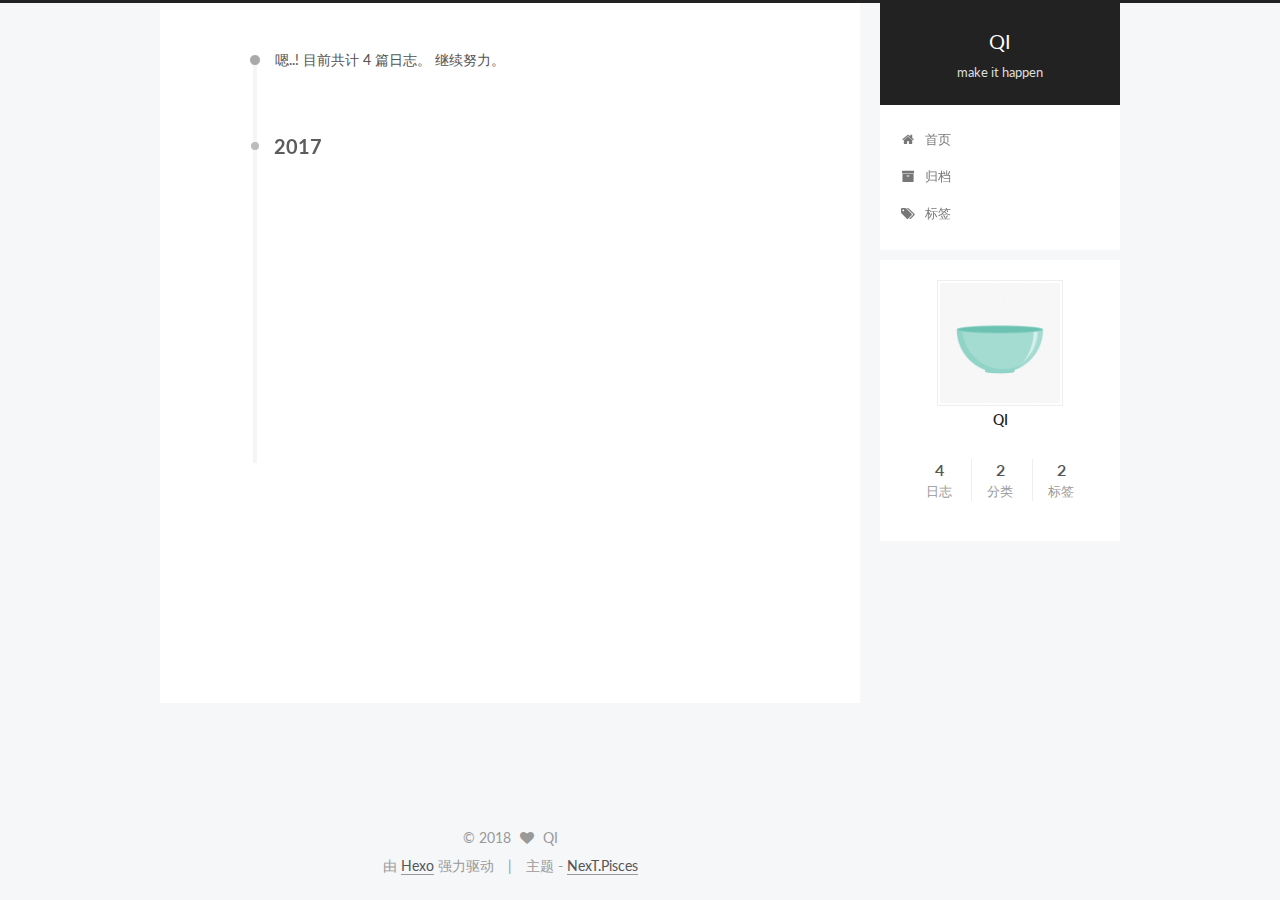
<file: archives/index.html>
<!doctype html>



  


<html class="theme-next pisces use-motion" lang="zh-Hans">
<head>
  <meta charset="UTF-8"/>
<meta http-equiv="X-UA-Compatible" content="IE=edge" />
<meta name="viewport" content="width=device-width, initial-scale=1, maximum-scale=1"/>



<meta http-equiv="Cache-Control" content="no-transform" />
<meta http-equiv="Cache-Control" content="no-siteapp" />












  
  
  <link href="/lib/fancybox/source/jquery.fancybox.css?v=2.1.5" rel="stylesheet" type="text/css" />




  
  
  
  

  
    
    
  

  

  

  

  

  
    
    
    <link href="//fonts.googleapis.com/css?family=Lato:300,300italic,400,400italic,700,700italic&subset=latin,latin-ext" rel="stylesheet" type="text/css">
  






<link href="/lib/font-awesome/css/font-awesome.min.css?v=4.6.2" rel="stylesheet" type="text/css" />

<link href="/css/main.css?v=5.1.0" rel="stylesheet" type="text/css" />


  <meta name="keywords" content="Hexo, NexT" />








  <link rel="shortcut icon" type="image/x-icon" href="/favicon.ico?v=5.1.0" />






<meta property="og:type" content="website">
<meta property="og:title" content="QI">
<meta property="og:url" content="http://vjqi.github.io/archives/index.html">
<meta property="og:site_name" content="QI">
<meta property="og:locale" content="zh-Hans">
<meta name="twitter:card" content="summary">
<meta name="twitter:title" content="QI">



<script type="text/javascript" id="hexo.configurations">
  var NexT = window.NexT || {};
  var CONFIG = {
    root: '/',
    scheme: 'Pisces',
    sidebar: {"position":"right","display":"post"},
    fancybox: true,
    motion: true,
    duoshuo: {
      userId: '0',
      author: '博主'
    },
    algolia: {
      applicationID: '',
      apiKey: '',
      indexName: '',
      hits: {"per_page":10},
      labels: {"input_placeholder":"Search for Posts","hits_empty":"We didn't find any results for the search: ${query}","hits_stats":"${hits} results found in ${time} ms"}
    }
  };
</script>



  <link rel="canonical" href="http://vjqi.github.io/archives/"/>





  <title> 归档 | QI </title>
</head>

<body itemscope itemtype="http://schema.org/WebPage" lang="zh-Hans">

  










  
  
    
  

  <div class="container one-collumn sidebar-position-right  page-archive  ">
    <div class="headband"></div>

    <header id="header" class="header" itemscope itemtype="http://schema.org/WPHeader">
      <div class="header-inner"><div class="site-meta ">
  

  <div class="custom-logo-site-title">
    <a href="/"  class="brand" rel="start">
      <span class="logo-line-before"><i></i></span>
      <span class="site-title">QI</span>
      <span class="logo-line-after"><i></i></span>
    </a>
  </div>
  <p class="site-subtitle">make it happen</p>
</div>

<div class="site-nav-toggle">
  <button>
    <span class="btn-bar"></span>
    <span class="btn-bar"></span>
    <span class="btn-bar"></span>
  </button>
</div>

<nav class="site-nav">
  

  
    <ul id="menu" class="menu">
      
        
        <li class="menu-item menu-item-home">
          <a href="/" rel="section">
            
              <i class="menu-item-icon fa fa-fw fa-home"></i> <br />
            
            首页
          </a>
        </li>
      
        
        <li class="menu-item menu-item-archives">
          <a href="/archives" rel="section">
            
              <i class="menu-item-icon fa fa-fw fa-archive"></i> <br />
            
            归档
          </a>
        </li>
      
        
        <li class="menu-item menu-item-tags">
          <a href="/tags" rel="section">
            
              <i class="menu-item-icon fa fa-fw fa-tags"></i> <br />
            
            标签
          </a>
        </li>
      

      
    </ul>
  

  
</nav>



 </div>
    </header>

    <main id="main" class="main">
      <div class="main-inner">
        <div class="content-wrap">
          <div id="content" class="content">
            

  <section id="posts" class="posts-collapse">
    <span class="archive-move-on"></span>

    <span class="archive-page-counter">
      
      
      
        
      
      嗯..! 目前共计 4 篇日志。 继续努力。
    </span>

    

      
      
      

      
        
        <div class="collection-title">
          <h2 class="archive-year motion-element" id="archive-year-2017">2017</h2>
        </div>
      
      

      

  <article class="post post-type-normal" itemscope itemtype="http://schema.org/Article">
    <header class="post-header">

      <h1 class="post-title">
        
            <a class="post-title-link" href="/2017/03/15/RA/RA-02/" itemprop="url">
              
                <span itemprop="name">Read material 02</span>
              
            </a>
        
      </h1>

      <div class="post-meta">
        <time class="post-time" itemprop="dateCreated"
              datetime="2017-03-15T19:26:17+08:00"
              content="2017-03-15" >
          03-15
        </time>
      </div>

    </header>
  </article>



    

      
      
      

      
      

      

  <article class="post post-type-normal" itemscope itemtype="http://schema.org/Article">
    <header class="post-header">

      <h1 class="post-title">
        
            <a class="post-title-link" href="/2017/03/06/RA/RA-01/" itemprop="url">
              
                <span itemprop="name">Read material 01</span>
              
            </a>
        
      </h1>

      <div class="post-meta">
        <time class="post-time" itemprop="dateCreated"
              datetime="2017-03-06T13:44:45+08:00"
              content="2017-03-06" >
          03-06
        </time>
      </div>

    </header>
  </article>



    

      
      
      

      
      

      

  <article class="post post-type-normal" itemscope itemtype="http://schema.org/Article">
    <header class="post-header">

      <h1 class="post-title">
        
            <a class="post-title-link" href="/2017/03/06/learning-skills/" itemprop="url">
              
                <span itemprop="name">为什么上进好学的你却始终碌碌无为？</span>
              
            </a>
        
      </h1>

      <div class="post-meta">
        <time class="post-time" itemprop="dateCreated"
              datetime="2017-03-06T08:02:00+08:00"
              content="2017-03-06" >
          03-06
        </time>
      </div>

    </header>
  </article>



    

      
      
      

      
      

      

  <article class="post post-type-normal" itemscope itemtype="http://schema.org/Article">
    <header class="post-header">

      <h1 class="post-title">
        
            <a class="post-title-link" href="/2017/03/06/RA/RA-00/" itemprop="url">
              
                <span itemprop="name">Read material 00</span>
              
            </a>
        
      </h1>

      <div class="post-meta">
        <time class="post-time" itemprop="dateCreated"
              datetime="2017-03-06T08:01:04+08:00"
              content="2017-03-06" >
          03-06
        </time>
      </div>

    </header>
  </article>



    

  </section>

  



          </div>
          


          

        </div>
        
          
  
  <div class="sidebar-toggle">
    <div class="sidebar-toggle-line-wrap">
      <span class="sidebar-toggle-line sidebar-toggle-line-first"></span>
      <span class="sidebar-toggle-line sidebar-toggle-line-middle"></span>
      <span class="sidebar-toggle-line sidebar-toggle-line-last"></span>
    </div>
  </div>

  <aside id="sidebar" class="sidebar">
    <div class="sidebar-inner">

      

      

      <section class="site-overview sidebar-panel sidebar-panel-active">
        <div class="site-author motion-element" itemprop="author" itemscope itemtype="http://schema.org/Person">
          <img class="site-author-image" itemprop="image"
               src="/uploads/avatar.png"
               alt="QI" />
          <p class="site-author-name" itemprop="name">QI</p>
          <p class="site-description motion-element" itemprop="description"></p>
        </div>
        <nav class="site-state motion-element">
          <div class="site-state-item site-state-posts">
            <a href="/archives">
              <span class="site-state-item-count">4</span>
              <span class="site-state-item-name">日志</span>
            </a>
          </div>

          
            <div class="site-state-item site-state-categories">
              
                <span class="site-state-item-count">2</span>
                <span class="site-state-item-name">分类</span>
              
            </div>
          

          
            <div class="site-state-item site-state-tags">
              <a href="/tags">
                <span class="site-state-item-count">2</span>
                <span class="site-state-item-name">标签</span>
              </a>
            </div>
          

        </nav>

        

        <div class="links-of-author motion-element">
          
        </div>

        
        

        
        

        


      </section>

      

    </div>
  </aside>


        
      </div>
    </main>

    <footer id="footer" class="footer">
      <div class="footer-inner">
        <div class="copyright" >
  
  &copy; 
  <span itemprop="copyrightYear">2018</span>
  <span class="with-love">
    <i class="fa fa-heart"></i>
  </span>
  <span class="author" itemprop="copyrightHolder">QI</span>
</div>


<div class="powered-by">
  由 <a class="theme-link" href="https://hexo.io">Hexo</a> 强力驱动
</div>

<div class="theme-info">
  主题 -
  <a class="theme-link" href="https://github.com/iissnan/hexo-theme-next">
    NexT.Pisces
  </a>
</div>


        

        
      </div>
    </footer>

    <div class="back-to-top">
      <i class="fa fa-arrow-up"></i>
    </div>
  </div>

  

<script type="text/javascript">
  if (Object.prototype.toString.call(window.Promise) !== '[object Function]') {
    window.Promise = null;
  }
</script>









  



  
  <script type="text/javascript" src="/lib/jquery/index.js?v=2.1.3"></script>

  
  <script type="text/javascript" src="/lib/fastclick/lib/fastclick.min.js?v=1.0.6"></script>

  
  <script type="text/javascript" src="/lib/jquery_lazyload/jquery.lazyload.js?v=1.9.7"></script>

  
  <script type="text/javascript" src="/lib/velocity/velocity.min.js?v=1.2.1"></script>

  
  <script type="text/javascript" src="/lib/velocity/velocity.ui.min.js?v=1.2.1"></script>

  
  <script type="text/javascript" src="/lib/fancybox/source/jquery.fancybox.pack.js?v=2.1.5"></script>


  


  <script type="text/javascript" src="/js/src/utils.js?v=5.1.0"></script>

  <script type="text/javascript" src="/js/src/motion.js?v=5.1.0"></script>



  
  


  <script type="text/javascript" src="/js/src/affix.js?v=5.1.0"></script>

  <script type="text/javascript" src="/js/src/schemes/pisces.js?v=5.1.0"></script>



  
  
    <script type="text/javascript" id="motion.page.archive">
      $('.archive-year').velocity('transition.slideLeftIn');
    </script>
  


  


  <script type="text/javascript" src="/js/src/bootstrap.js?v=5.1.0"></script>



  



  




	




  
  

  

  

  

  


</body>
</html>
</file>
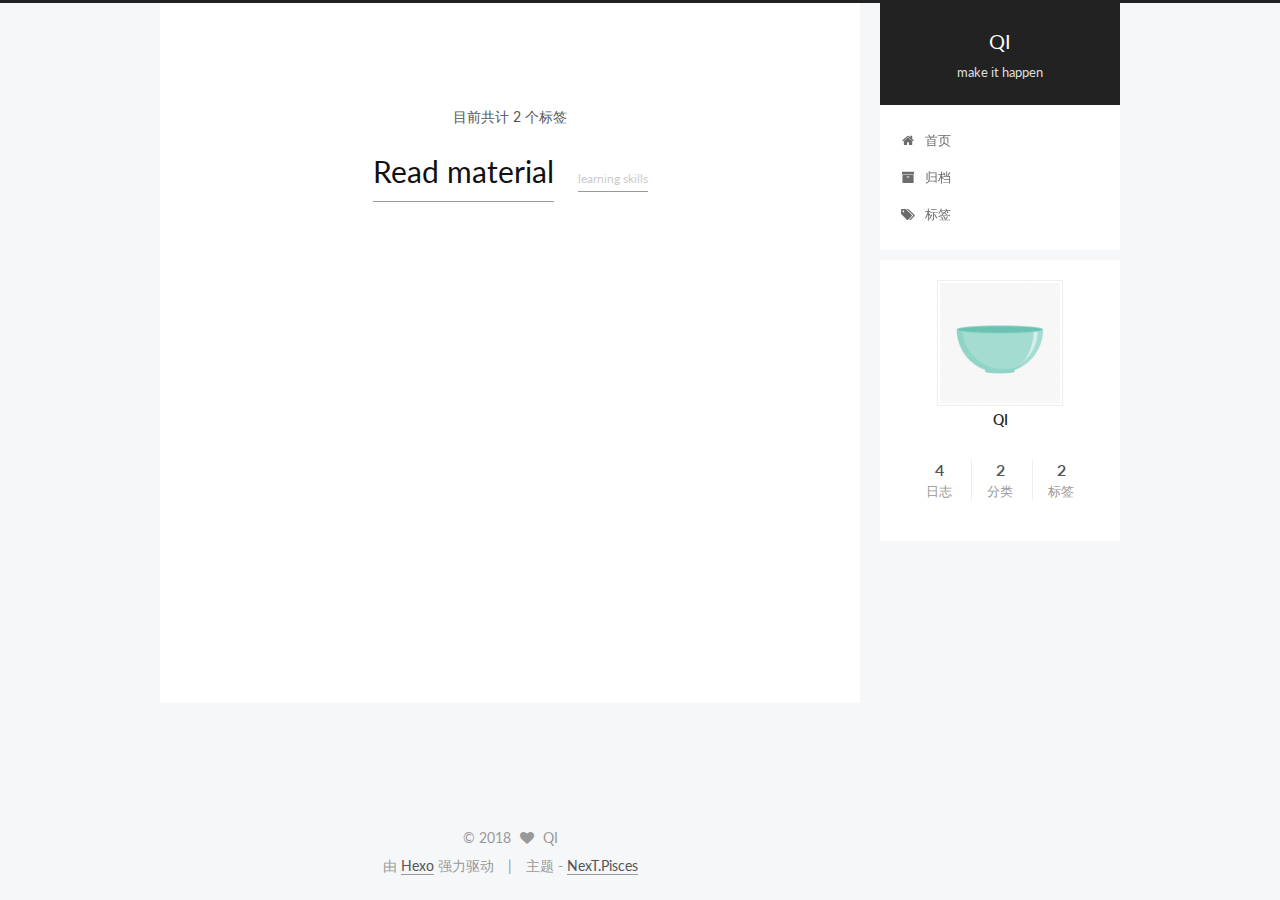
<file: tags/index.html>
<!doctype html>



  


<html class="theme-next pisces use-motion" lang="zh-Hans">
<head>
  <meta charset="UTF-8"/>
<meta http-equiv="X-UA-Compatible" content="IE=edge" />
<meta name="viewport" content="width=device-width, initial-scale=1, maximum-scale=1"/>



<meta http-equiv="Cache-Control" content="no-transform" />
<meta http-equiv="Cache-Control" content="no-siteapp" />












  
  
  <link href="/lib/fancybox/source/jquery.fancybox.css?v=2.1.5" rel="stylesheet" type="text/css" />




  
  
  
  

  
    
    
  

  

  

  

  

  
    
    
    <link href="//fonts.googleapis.com/css?family=Lato:300,300italic,400,400italic,700,700italic&subset=latin,latin-ext" rel="stylesheet" type="text/css">
  






<link href="/lib/font-awesome/css/font-awesome.min.css?v=4.6.2" rel="stylesheet" type="text/css" />

<link href="/css/main.css?v=5.1.0" rel="stylesheet" type="text/css" />


  <meta name="keywords" content="Hexo, NexT" />








  <link rel="shortcut icon" type="image/x-icon" href="/favicon.ico?v=5.1.0" />






<meta property="og:type" content="website">
<meta property="og:title" content="QI">
<meta property="og:url" content="http://vjqi.github.io/tags/index.html">
<meta property="og:site_name" content="QI">
<meta property="og:locale" content="zh-Hans">
<meta property="og:updated_time" content="2017-03-05T16:12:36.000Z">
<meta name="twitter:card" content="summary">
<meta name="twitter:title" content="QI">



<script type="text/javascript" id="hexo.configurations">
  var NexT = window.NexT || {};
  var CONFIG = {
    root: '/',
    scheme: 'Pisces',
    sidebar: {"position":"right","display":"post"},
    fancybox: true,
    motion: true,
    duoshuo: {
      userId: '0',
      author: '博主'
    },
    algolia: {
      applicationID: '',
      apiKey: '',
      indexName: '',
      hits: {"per_page":10},
      labels: {"input_placeholder":"Search for Posts","hits_empty":"We didn't find any results for the search: ${query}","hits_stats":"${hits} results found in ${time} ms"}
    }
  };
</script>



  <link rel="canonical" href="http://vjqi.github.io/tags/"/>





  <title>
  

  
    标签 | QI
  
</title>
</head>

<body itemscope itemtype="http://schema.org/WebPage" lang="zh-Hans">

  










  
  
    
  

  <div class="container one-collumn sidebar-position-right  ">
    <div class="headband"></div>

    <header id="header" class="header" itemscope itemtype="http://schema.org/WPHeader">
      <div class="header-inner"><div class="site-meta ">
  

  <div class="custom-logo-site-title">
    <a href="/"  class="brand" rel="start">
      <span class="logo-line-before"><i></i></span>
      <span class="site-title">QI</span>
      <span class="logo-line-after"><i></i></span>
    </a>
  </div>
  <p class="site-subtitle">make it happen</p>
</div>

<div class="site-nav-toggle">
  <button>
    <span class="btn-bar"></span>
    <span class="btn-bar"></span>
    <span class="btn-bar"></span>
  </button>
</div>

<nav class="site-nav">
  

  
    <ul id="menu" class="menu">
      
        
        <li class="menu-item menu-item-home">
          <a href="/" rel="section">
            
              <i class="menu-item-icon fa fa-fw fa-home"></i> <br />
            
            首页
          </a>
        </li>
      
        
        <li class="menu-item menu-item-archives">
          <a href="/archives" rel="section">
            
              <i class="menu-item-icon fa fa-fw fa-archive"></i> <br />
            
            归档
          </a>
        </li>
      
        
        <li class="menu-item menu-item-tags">
          <a href="/tags" rel="section">
            
              <i class="menu-item-icon fa fa-fw fa-tags"></i> <br />
            
            标签
          </a>
        </li>
      

      
    </ul>
  

  
</nav>



 </div>
    </header>

    <main id="main" class="main">
      <div class="main-inner">
        <div class="content-wrap">
          <div id="content" class="content">
            

  <div id="posts" class="posts-expand">
  <header class="post-header">

	<h2 class="post-title" itemprop="name headline"></h2>



</header>

    
    
      <div class="tag-cloud">
        <div class="tag-cloud-title">
            目前共计 2 个标签
        </div>
        <div class="tag-cloud-tags">
          <a href="/tags/Read-material/" style="font-size: 30px; color: #111">Read material</a> <a href="/tags/learning-skills/" style="font-size: 12px; color: #ccc">learning skills</a>
        </div>
      </div>
    
  </div>


          </div>
          


          
  <div class="comments" id="comments">
    
  </div>


        </div>
        
          
  
  <div class="sidebar-toggle">
    <div class="sidebar-toggle-line-wrap">
      <span class="sidebar-toggle-line sidebar-toggle-line-first"></span>
      <span class="sidebar-toggle-line sidebar-toggle-line-middle"></span>
      <span class="sidebar-toggle-line sidebar-toggle-line-last"></span>
    </div>
  </div>

  <aside id="sidebar" class="sidebar">
    <div class="sidebar-inner">

      

      

      <section class="site-overview sidebar-panel sidebar-panel-active">
        <div class="site-author motion-element" itemprop="author" itemscope itemtype="http://schema.org/Person">
          <img class="site-author-image" itemprop="image"
               src="/uploads/avatar.png"
               alt="QI" />
          <p class="site-author-name" itemprop="name">QI</p>
          <p class="site-description motion-element" itemprop="description"></p>
        </div>
        <nav class="site-state motion-element">
          <div class="site-state-item site-state-posts">
            <a href="/archives">
              <span class="site-state-item-count">4</span>
              <span class="site-state-item-name">日志</span>
            </a>
          </div>

          
            <div class="site-state-item site-state-categories">
              
                <span class="site-state-item-count">2</span>
                <span class="site-state-item-name">分类</span>
              
            </div>
          

          
            <div class="site-state-item site-state-tags">
              <a href="/tags">
                <span class="site-state-item-count">2</span>
                <span class="site-state-item-name">标签</span>
              </a>
            </div>
          

        </nav>

        

        <div class="links-of-author motion-element">
          
        </div>

        
        

        
        

        


      </section>

      

    </div>
  </aside>


        
      </div>
    </main>

    <footer id="footer" class="footer">
      <div class="footer-inner">
        <div class="copyright" >
  
  &copy; 
  <span itemprop="copyrightYear">2018</span>
  <span class="with-love">
    <i class="fa fa-heart"></i>
  </span>
  <span class="author" itemprop="copyrightHolder">QI</span>
</div>


<div class="powered-by">
  由 <a class="theme-link" href="https://hexo.io">Hexo</a> 强力驱动
</div>

<div class="theme-info">
  主题 -
  <a class="theme-link" href="https://github.com/iissnan/hexo-theme-next">
    NexT.Pisces
  </a>
</div>


        

        
      </div>
    </footer>

    <div class="back-to-top">
      <i class="fa fa-arrow-up"></i>
    </div>
  </div>

  

<script type="text/javascript">
  if (Object.prototype.toString.call(window.Promise) !== '[object Function]') {
    window.Promise = null;
  }
</script>









  



  
  <script type="text/javascript" src="/lib/jquery/index.js?v=2.1.3"></script>

  
  <script type="text/javascript" src="/lib/fastclick/lib/fastclick.min.js?v=1.0.6"></script>

  
  <script type="text/javascript" src="/lib/jquery_lazyload/jquery.lazyload.js?v=1.9.7"></script>

  
  <script type="text/javascript" src="/lib/velocity/velocity.min.js?v=1.2.1"></script>

  
  <script type="text/javascript" src="/lib/velocity/velocity.ui.min.js?v=1.2.1"></script>

  
  <script type="text/javascript" src="/lib/fancybox/source/jquery.fancybox.pack.js?v=2.1.5"></script>


  


  <script type="text/javascript" src="/js/src/utils.js?v=5.1.0"></script>

  <script type="text/javascript" src="/js/src/motion.js?v=5.1.0"></script>



  
  


  <script type="text/javascript" src="/js/src/affix.js?v=5.1.0"></script>

  <script type="text/javascript" src="/js/src/schemes/pisces.js?v=5.1.0"></script>



  

  


  <script type="text/javascript" src="/js/src/bootstrap.js?v=5.1.0"></script>



  



  




	




  
  

  

  

  

  


</body>
</html>
</file>
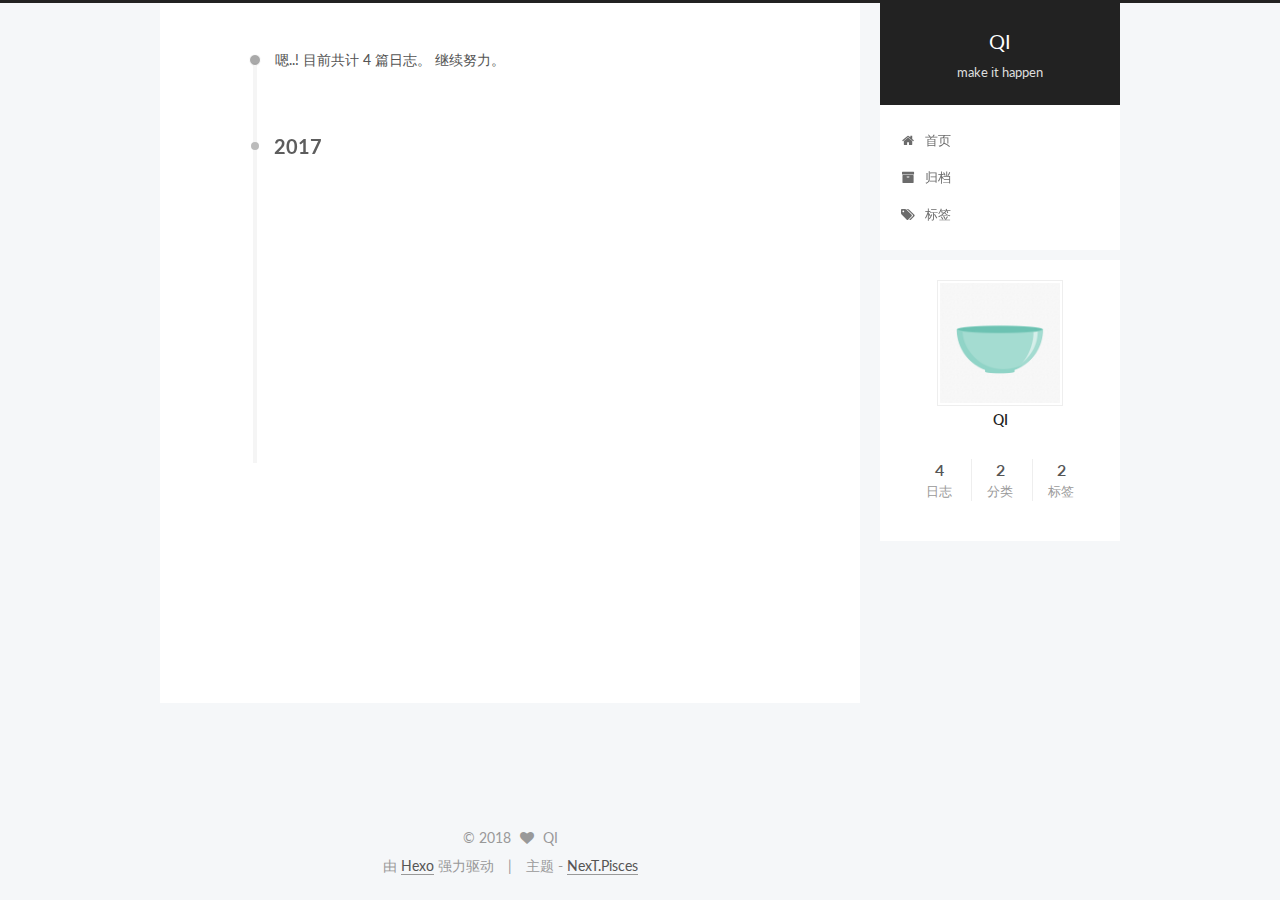
<file: archives/2017/index.html>
<!doctype html>



  


<html class="theme-next pisces use-motion" lang="zh-Hans">
<head>
  <meta charset="UTF-8"/>
<meta http-equiv="X-UA-Compatible" content="IE=edge" />
<meta name="viewport" content="width=device-width, initial-scale=1, maximum-scale=1"/>



<meta http-equiv="Cache-Control" content="no-transform" />
<meta http-equiv="Cache-Control" content="no-siteapp" />












  
  
  <link href="/lib/fancybox/source/jquery.fancybox.css?v=2.1.5" rel="stylesheet" type="text/css" />




  
  
  
  

  
    
    
  

  

  

  

  

  
    
    
    <link href="//fonts.googleapis.com/css?family=Lato:300,300italic,400,400italic,700,700italic&subset=latin,latin-ext" rel="stylesheet" type="text/css">
  






<link href="/lib/font-awesome/css/font-awesome.min.css?v=4.6.2" rel="stylesheet" type="text/css" />

<link href="/css/main.css?v=5.1.0" rel="stylesheet" type="text/css" />


  <meta name="keywords" content="Hexo, NexT" />








  <link rel="shortcut icon" type="image/x-icon" href="/favicon.ico?v=5.1.0" />






<meta property="og:type" content="website">
<meta property="og:title" content="QI">
<meta property="og:url" content="http://vjqi.github.io/archives/2017/index.html">
<meta property="og:site_name" content="QI">
<meta property="og:locale" content="zh-Hans">
<meta name="twitter:card" content="summary">
<meta name="twitter:title" content="QI">



<script type="text/javascript" id="hexo.configurations">
  var NexT = window.NexT || {};
  var CONFIG = {
    root: '/',
    scheme: 'Pisces',
    sidebar: {"position":"right","display":"post"},
    fancybox: true,
    motion: true,
    duoshuo: {
      userId: '0',
      author: '博主'
    },
    algolia: {
      applicationID: '',
      apiKey: '',
      indexName: '',
      hits: {"per_page":10},
      labels: {"input_placeholder":"Search for Posts","hits_empty":"We didn't find any results for the search: ${query}","hits_stats":"${hits} results found in ${time} ms"}
    }
  };
</script>



  <link rel="canonical" href="http://vjqi.github.io/archives/2017/"/>





  <title> 归档 | QI </title>
</head>

<body itemscope itemtype="http://schema.org/WebPage" lang="zh-Hans">

  










  
  
    
  

  <div class="container one-collumn sidebar-position-right  page-archive  ">
    <div class="headband"></div>

    <header id="header" class="header" itemscope itemtype="http://schema.org/WPHeader">
      <div class="header-inner"><div class="site-meta ">
  

  <div class="custom-logo-site-title">
    <a href="/"  class="brand" rel="start">
      <span class="logo-line-before"><i></i></span>
      <span class="site-title">QI</span>
      <span class="logo-line-after"><i></i></span>
    </a>
  </div>
  <p class="site-subtitle">make it happen</p>
</div>

<div class="site-nav-toggle">
  <button>
    <span class="btn-bar"></span>
    <span class="btn-bar"></span>
    <span class="btn-bar"></span>
  </button>
</div>

<nav class="site-nav">
  

  
    <ul id="menu" class="menu">
      
        
        <li class="menu-item menu-item-home">
          <a href="/" rel="section">
            
              <i class="menu-item-icon fa fa-fw fa-home"></i> <br />
            
            首页
          </a>
        </li>
      
        
        <li class="menu-item menu-item-archives">
          <a href="/archives" rel="section">
            
              <i class="menu-item-icon fa fa-fw fa-archive"></i> <br />
            
            归档
          </a>
        </li>
      
        
        <li class="menu-item menu-item-tags">
          <a href="/tags" rel="section">
            
              <i class="menu-item-icon fa fa-fw fa-tags"></i> <br />
            
            标签
          </a>
        </li>
      

      
    </ul>
  

  
</nav>



 </div>
    </header>

    <main id="main" class="main">
      <div class="main-inner">
        <div class="content-wrap">
          <div id="content" class="content">
            

  <section id="posts" class="posts-collapse">
    <span class="archive-move-on"></span>

    <span class="archive-page-counter">
      
      
      
        
      
      嗯..! 目前共计 4 篇日志。 继续努力。
    </span>

    

      
      
      

      
        
        <div class="collection-title">
          <h2 class="archive-year motion-element" id="archive-year-2017">2017</h2>
        </div>
      
      

      

  <article class="post post-type-normal" itemscope itemtype="http://schema.org/Article">
    <header class="post-header">

      <h1 class="post-title">
        
            <a class="post-title-link" href="/2017/03/15/RA/RA-02/" itemprop="url">
              
                <span itemprop="name">Read material 02</span>
              
            </a>
        
      </h1>

      <div class="post-meta">
        <time class="post-time" itemprop="dateCreated"
              datetime="2017-03-15T19:26:17+08:00"
              content="2017-03-15" >
          03-15
        </time>
      </div>

    </header>
  </article>



    

      
      
      

      
      

      

  <article class="post post-type-normal" itemscope itemtype="http://schema.org/Article">
    <header class="post-header">

      <h1 class="post-title">
        
            <a class="post-title-link" href="/2017/03/06/RA/RA-01/" itemprop="url">
              
                <span itemprop="name">Read material 01</span>
              
            </a>
        
      </h1>

      <div class="post-meta">
        <time class="post-time" itemprop="dateCreated"
              datetime="2017-03-06T13:44:45+08:00"
              content="2017-03-06" >
          03-06
        </time>
      </div>

    </header>
  </article>



    

      
      
      

      
      

      

  <article class="post post-type-normal" itemscope itemtype="http://schema.org/Article">
    <header class="post-header">

      <h1 class="post-title">
        
            <a class="post-title-link" href="/2017/03/06/learning-skills/" itemprop="url">
              
                <span itemprop="name">为什么上进好学的你却始终碌碌无为？</span>
              
            </a>
        
      </h1>

      <div class="post-meta">
        <time class="post-time" itemprop="dateCreated"
              datetime="2017-03-06T08:02:00+08:00"
              content="2017-03-06" >
          03-06
        </time>
      </div>

    </header>
  </article>



    

      
      
      

      
      

      

  <article class="post post-type-normal" itemscope itemtype="http://schema.org/Article">
    <header class="post-header">

      <h1 class="post-title">
        
            <a class="post-title-link" href="/2017/03/06/RA/RA-00/" itemprop="url">
              
                <span itemprop="name">Read material 00</span>
              
            </a>
        
      </h1>

      <div class="post-meta">
        <time class="post-time" itemprop="dateCreated"
              datetime="2017-03-06T08:01:04+08:00"
              content="2017-03-06" >
          03-06
        </time>
      </div>

    </header>
  </article>



    

  </section>

  



          </div>
          


          

        </div>
        
          
  
  <div class="sidebar-toggle">
    <div class="sidebar-toggle-line-wrap">
      <span class="sidebar-toggle-line sidebar-toggle-line-first"></span>
      <span class="sidebar-toggle-line sidebar-toggle-line-middle"></span>
      <span class="sidebar-toggle-line sidebar-toggle-line-last"></span>
    </div>
  </div>

  <aside id="sidebar" class="sidebar">
    <div class="sidebar-inner">

      

      

      <section class="site-overview sidebar-panel sidebar-panel-active">
        <div class="site-author motion-element" itemprop="author" itemscope itemtype="http://schema.org/Person">
          <img class="site-author-image" itemprop="image"
               src="/uploads/avatar.png"
               alt="QI" />
          <p class="site-author-name" itemprop="name">QI</p>
          <p class="site-description motion-element" itemprop="description"></p>
        </div>
        <nav class="site-state motion-element">
          <div class="site-state-item site-state-posts">
            <a href="/archives">
              <span class="site-state-item-count">4</span>
              <span class="site-state-item-name">日志</span>
            </a>
          </div>

          
            <div class="site-state-item site-state-categories">
              
                <span class="site-state-item-count">2</span>
                <span class="site-state-item-name">分类</span>
              
            </div>
          

          
            <div class="site-state-item site-state-tags">
              <a href="/tags">
                <span class="site-state-item-count">2</span>
                <span class="site-state-item-name">标签</span>
              </a>
            </div>
          

        </nav>

        

        <div class="links-of-author motion-element">
          
        </div>

        
        

        
        

        


      </section>

      

    </div>
  </aside>


        
      </div>
    </main>

    <footer id="footer" class="footer">
      <div class="footer-inner">
        <div class="copyright" >
  
  &copy; 
  <span itemprop="copyrightYear">2018</span>
  <span class="with-love">
    <i class="fa fa-heart"></i>
  </span>
  <span class="author" itemprop="copyrightHolder">QI</span>
</div>


<div class="powered-by">
  由 <a class="theme-link" href="https://hexo.io">Hexo</a> 强力驱动
</div>

<div class="theme-info">
  主题 -
  <a class="theme-link" href="https://github.com/iissnan/hexo-theme-next">
    NexT.Pisces
  </a>
</div>


        

        
      </div>
    </footer>

    <div class="back-to-top">
      <i class="fa fa-arrow-up"></i>
    </div>
  </div>

  

<script type="text/javascript">
  if (Object.prototype.toString.call(window.Promise) !== '[object Function]') {
    window.Promise = null;
  }
</script>









  



  
  <script type="text/javascript" src="/lib/jquery/index.js?v=2.1.3"></script>

  
  <script type="text/javascript" src="/lib/fastclick/lib/fastclick.min.js?v=1.0.6"></script>

  
  <script type="text/javascript" src="/lib/jquery_lazyload/jquery.lazyload.js?v=1.9.7"></script>

  
  <script type="text/javascript" src="/lib/velocity/velocity.min.js?v=1.2.1"></script>

  
  <script type="text/javascript" src="/lib/velocity/velocity.ui.min.js?v=1.2.1"></script>

  
  <script type="text/javascript" src="/lib/fancybox/source/jquery.fancybox.pack.js?v=2.1.5"></script>


  


  <script type="text/javascript" src="/js/src/utils.js?v=5.1.0"></script>

  <script type="text/javascript" src="/js/src/motion.js?v=5.1.0"></script>



  
  


  <script type="text/javascript" src="/js/src/affix.js?v=5.1.0"></script>

  <script type="text/javascript" src="/js/src/schemes/pisces.js?v=5.1.0"></script>



  
  
    <script type="text/javascript" id="motion.page.archive">
      $('.archive-year').velocity('transition.slideLeftIn');
    </script>
  


  


  <script type="text/javascript" src="/js/src/bootstrap.js?v=5.1.0"></script>



  



  




	




  
  

  

  

  

  


</body>
</html>
</file>
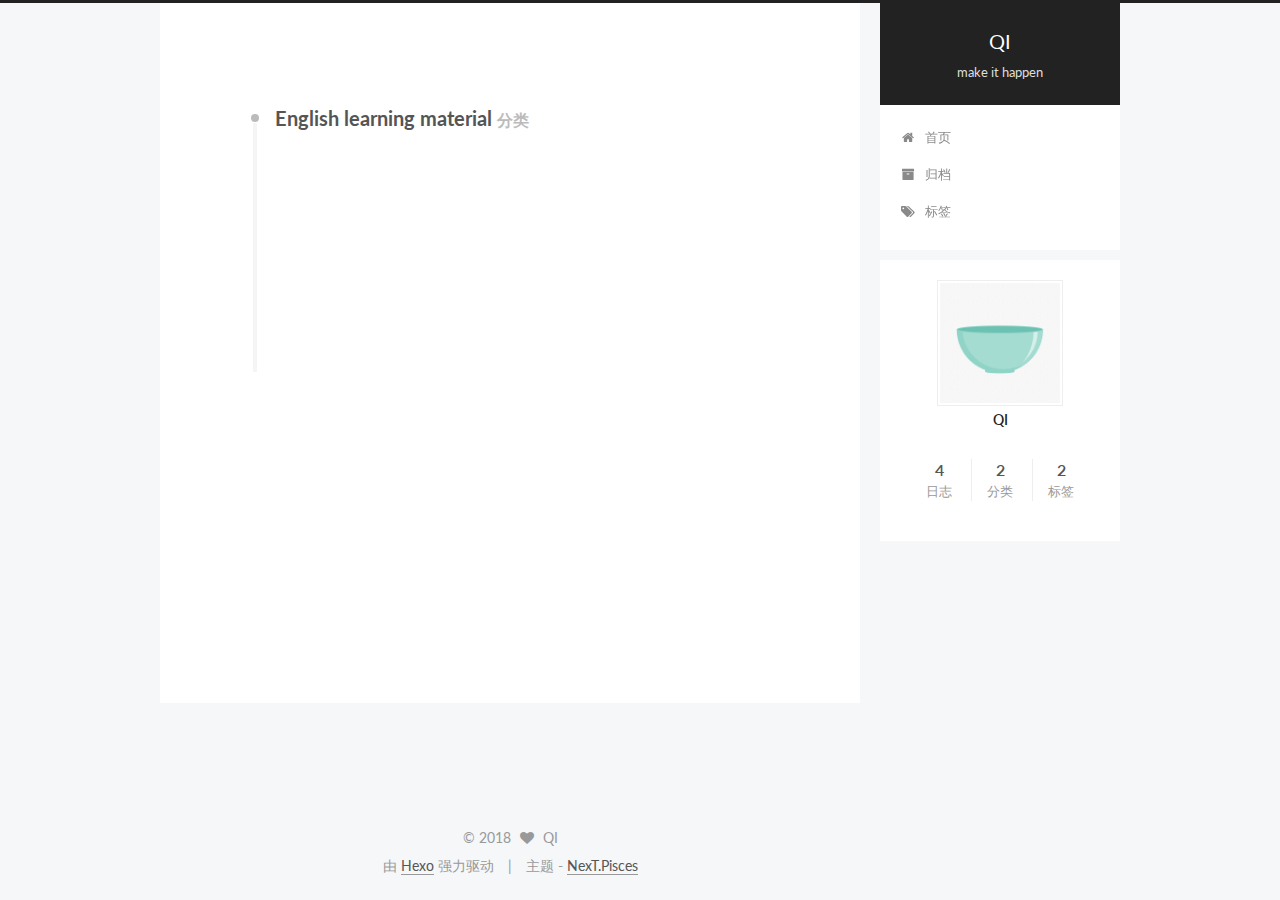
<file: categories/English-learning-material/index.html>
<!doctype html>



  


<html class="theme-next pisces use-motion" lang="zh-Hans">
<head>
  <meta charset="UTF-8"/>
<meta http-equiv="X-UA-Compatible" content="IE=edge" />
<meta name="viewport" content="width=device-width, initial-scale=1, maximum-scale=1"/>



<meta http-equiv="Cache-Control" content="no-transform" />
<meta http-equiv="Cache-Control" content="no-siteapp" />












  
  
  <link href="/lib/fancybox/source/jquery.fancybox.css?v=2.1.5" rel="stylesheet" type="text/css" />




  
  
  
  

  
    
    
  

  

  

  

  

  
    
    
    <link href="//fonts.googleapis.com/css?family=Lato:300,300italic,400,400italic,700,700italic&subset=latin,latin-ext" rel="stylesheet" type="text/css">
  






<link href="/lib/font-awesome/css/font-awesome.min.css?v=4.6.2" rel="stylesheet" type="text/css" />

<link href="/css/main.css?v=5.1.0" rel="stylesheet" type="text/css" />


  <meta name="keywords" content="Hexo, NexT" />








  <link rel="shortcut icon" type="image/x-icon" href="/favicon.ico?v=5.1.0" />






<meta property="og:type" content="website">
<meta property="og:title" content="QI">
<meta property="og:url" content="http://vjqi.github.io/categories/English-learning-material/index.html">
<meta property="og:site_name" content="QI">
<meta property="og:locale" content="zh-Hans">
<meta name="twitter:card" content="summary">
<meta name="twitter:title" content="QI">



<script type="text/javascript" id="hexo.configurations">
  var NexT = window.NexT || {};
  var CONFIG = {
    root: '/',
    scheme: 'Pisces',
    sidebar: {"position":"right","display":"post"},
    fancybox: true,
    motion: true,
    duoshuo: {
      userId: '0',
      author: '博主'
    },
    algolia: {
      applicationID: '',
      apiKey: '',
      indexName: '',
      hits: {"per_page":10},
      labels: {"input_placeholder":"Search for Posts","hits_empty":"We didn't find any results for the search: ${query}","hits_stats":"${hits} results found in ${time} ms"}
    }
  };
</script>



  <link rel="canonical" href="http://vjqi.github.io/categories/English-learning-material/"/>





  <title> 分类: English learning material | QI </title>
</head>

<body itemscope itemtype="http://schema.org/WebPage" lang="zh-Hans">

  










  
  
    
  

  <div class="container one-collumn sidebar-position-right  ">
    <div class="headband"></div>

    <header id="header" class="header" itemscope itemtype="http://schema.org/WPHeader">
      <div class="header-inner"><div class="site-meta ">
  

  <div class="custom-logo-site-title">
    <a href="/"  class="brand" rel="start">
      <span class="logo-line-before"><i></i></span>
      <span class="site-title">QI</span>
      <span class="logo-line-after"><i></i></span>
    </a>
  </div>
  <p class="site-subtitle">make it happen</p>
</div>

<div class="site-nav-toggle">
  <button>
    <span class="btn-bar"></span>
    <span class="btn-bar"></span>
    <span class="btn-bar"></span>
  </button>
</div>

<nav class="site-nav">
  

  
    <ul id="menu" class="menu">
      
        
        <li class="menu-item menu-item-home">
          <a href="/" rel="section">
            
              <i class="menu-item-icon fa fa-fw fa-home"></i> <br />
            
            首页
          </a>
        </li>
      
        
        <li class="menu-item menu-item-archives">
          <a href="/archives" rel="section">
            
              <i class="menu-item-icon fa fa-fw fa-archive"></i> <br />
            
            归档
          </a>
        </li>
      
        
        <li class="menu-item menu-item-tags">
          <a href="/tags" rel="section">
            
              <i class="menu-item-icon fa fa-fw fa-tags"></i> <br />
            
            标签
          </a>
        </li>
      

      
    </ul>
  

  
</nav>



 </div>
    </header>

    <main id="main" class="main">
      <div class="main-inner">
        <div class="content-wrap">
          <div id="content" class="content">
            

  <section id="posts" class="posts-collapse">
    <div class="collection-title">
      <h2 >
        English learning material
        <small>分类</small>
      </h2>
    </div>

    
      

  <article class="post post-type-normal" itemscope itemtype="http://schema.org/Article">
    <header class="post-header">

      <h1 class="post-title">
        
            <a class="post-title-link" href="/2017/03/15/RA/RA-02/" itemprop="url">
              
                <span itemprop="name">Read material 02</span>
              
            </a>
        
      </h1>

      <div class="post-meta">
        <time class="post-time" itemprop="dateCreated"
              datetime="2017-03-15T19:26:17+08:00"
              content="2017-03-15" >
          03-15
        </time>
      </div>

    </header>
  </article>


    
      

  <article class="post post-type-normal" itemscope itemtype="http://schema.org/Article">
    <header class="post-header">

      <h1 class="post-title">
        
            <a class="post-title-link" href="/2017/03/06/RA/RA-01/" itemprop="url">
              
                <span itemprop="name">Read material 01</span>
              
            </a>
        
      </h1>

      <div class="post-meta">
        <time class="post-time" itemprop="dateCreated"
              datetime="2017-03-06T13:44:45+08:00"
              content="2017-03-06" >
          03-06
        </time>
      </div>

    </header>
  </article>


    
      

  <article class="post post-type-normal" itemscope itemtype="http://schema.org/Article">
    <header class="post-header">

      <h1 class="post-title">
        
            <a class="post-title-link" href="/2017/03/06/RA/RA-00/" itemprop="url">
              
                <span itemprop="name">Read material 00</span>
              
            </a>
        
      </h1>

      <div class="post-meta">
        <time class="post-time" itemprop="dateCreated"
              datetime="2017-03-06T08:01:04+08:00"
              content="2017-03-06" >
          03-06
        </time>
      </div>

    </header>
  </article>


    
  </section>

  



          </div>
          


          

        </div>
        
          
  
  <div class="sidebar-toggle">
    <div class="sidebar-toggle-line-wrap">
      <span class="sidebar-toggle-line sidebar-toggle-line-first"></span>
      <span class="sidebar-toggle-line sidebar-toggle-line-middle"></span>
      <span class="sidebar-toggle-line sidebar-toggle-line-last"></span>
    </div>
  </div>

  <aside id="sidebar" class="sidebar">
    <div class="sidebar-inner">

      

      

      <section class="site-overview sidebar-panel sidebar-panel-active">
        <div class="site-author motion-element" itemprop="author" itemscope itemtype="http://schema.org/Person">
          <img class="site-author-image" itemprop="image"
               src="/uploads/avatar.png"
               alt="QI" />
          <p class="site-author-name" itemprop="name">QI</p>
          <p class="site-description motion-element" itemprop="description"></p>
        </div>
        <nav class="site-state motion-element">
          <div class="site-state-item site-state-posts">
            <a href="/archives">
              <span class="site-state-item-count">4</span>
              <span class="site-state-item-name">日志</span>
            </a>
          </div>

          
            <div class="site-state-item site-state-categories">
              
                <span class="site-state-item-count">2</span>
                <span class="site-state-item-name">分类</span>
              
            </div>
          

          
            <div class="site-state-item site-state-tags">
              <a href="/tags">
                <span class="site-state-item-count">2</span>
                <span class="site-state-item-name">标签</span>
              </a>
            </div>
          

        </nav>

        

        <div class="links-of-author motion-element">
          
        </div>

        
        

        
        

        


      </section>

      

    </div>
  </aside>


        
      </div>
    </main>

    <footer id="footer" class="footer">
      <div class="footer-inner">
        <div class="copyright" >
  
  &copy; 
  <span itemprop="copyrightYear">2018</span>
  <span class="with-love">
    <i class="fa fa-heart"></i>
  </span>
  <span class="author" itemprop="copyrightHolder">QI</span>
</div>


<div class="powered-by">
  由 <a class="theme-link" href="https://hexo.io">Hexo</a> 强力驱动
</div>

<div class="theme-info">
  主题 -
  <a class="theme-link" href="https://github.com/iissnan/hexo-theme-next">
    NexT.Pisces
  </a>
</div>


        

        
      </div>
    </footer>

    <div class="back-to-top">
      <i class="fa fa-arrow-up"></i>
    </div>
  </div>

  

<script type="text/javascript">
  if (Object.prototype.toString.call(window.Promise) !== '[object Function]') {
    window.Promise = null;
  }
</script>









  



  
  <script type="text/javascript" src="/lib/jquery/index.js?v=2.1.3"></script>

  
  <script type="text/javascript" src="/lib/fastclick/lib/fastclick.min.js?v=1.0.6"></script>

  
  <script type="text/javascript" src="/lib/jquery_lazyload/jquery.lazyload.js?v=1.9.7"></script>

  
  <script type="text/javascript" src="/lib/velocity/velocity.min.js?v=1.2.1"></script>

  
  <script type="text/javascript" src="/lib/velocity/velocity.ui.min.js?v=1.2.1"></script>

  
  <script type="text/javascript" src="/lib/fancybox/source/jquery.fancybox.pack.js?v=2.1.5"></script>


  


  <script type="text/javascript" src="/js/src/utils.js?v=5.1.0"></script>

  <script type="text/javascript" src="/js/src/motion.js?v=5.1.0"></script>



  
  


  <script type="text/javascript" src="/js/src/affix.js?v=5.1.0"></script>

  <script type="text/javascript" src="/js/src/schemes/pisces.js?v=5.1.0"></script>



  

  


  <script type="text/javascript" src="/js/src/bootstrap.js?v=5.1.0"></script>



  



  




	




  
  

  

  

  

  


</body>
</html>
</file>
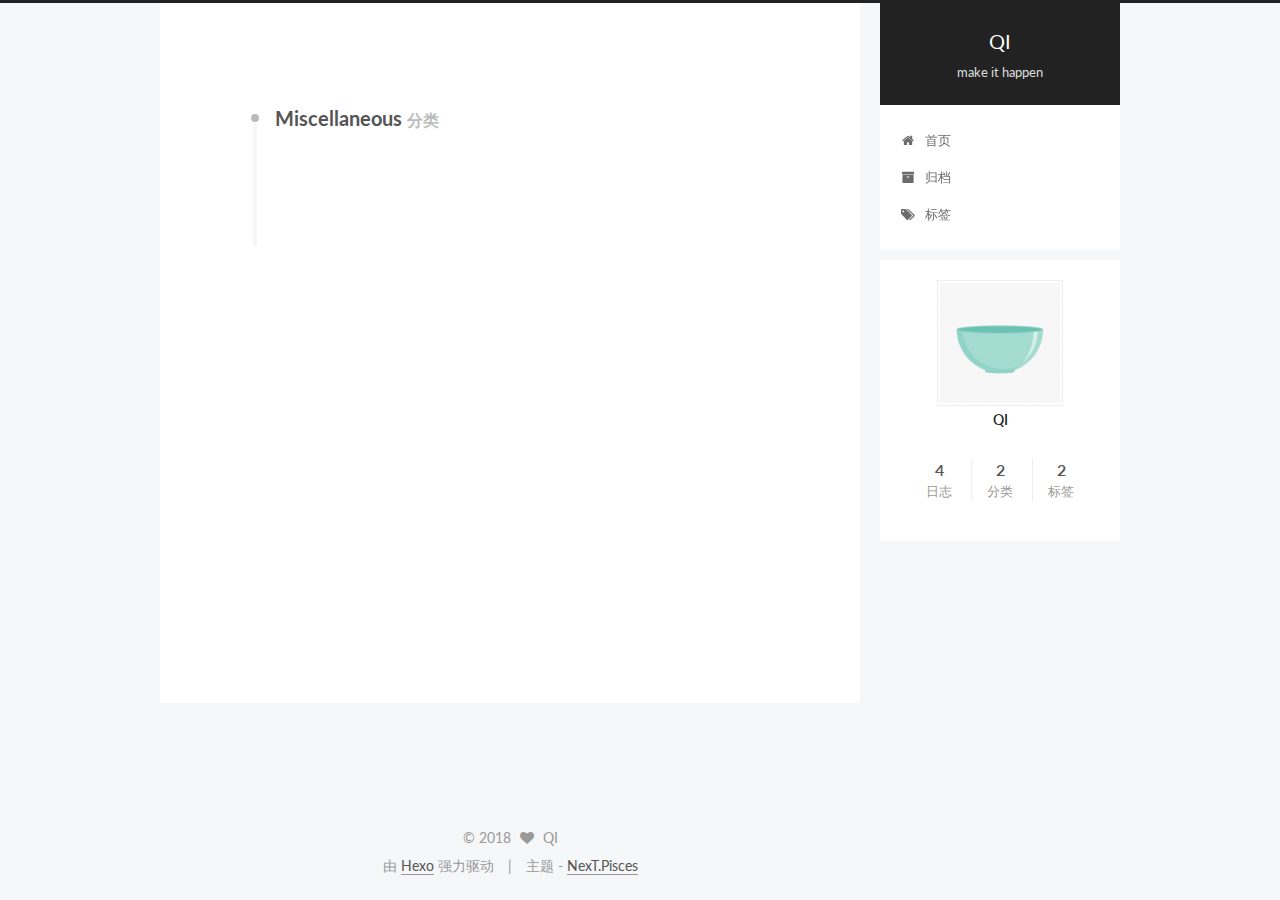
<file: categories/Miscellaneous/index.html>
<!doctype html>



  


<html class="theme-next pisces use-motion" lang="zh-Hans">
<head>
  <meta charset="UTF-8"/>
<meta http-equiv="X-UA-Compatible" content="IE=edge" />
<meta name="viewport" content="width=device-width, initial-scale=1, maximum-scale=1"/>



<meta http-equiv="Cache-Control" content="no-transform" />
<meta http-equiv="Cache-Control" content="no-siteapp" />












  
  
  <link href="/lib/fancybox/source/jquery.fancybox.css?v=2.1.5" rel="stylesheet" type="text/css" />




  
  
  
  

  
    
    
  

  

  

  

  

  
    
    
    <link href="//fonts.googleapis.com/css?family=Lato:300,300italic,400,400italic,700,700italic&subset=latin,latin-ext" rel="stylesheet" type="text/css">
  






<link href="/lib/font-awesome/css/font-awesome.min.css?v=4.6.2" rel="stylesheet" type="text/css" />

<link href="/css/main.css?v=5.1.0" rel="stylesheet" type="text/css" />


  <meta name="keywords" content="Hexo, NexT" />








  <link rel="shortcut icon" type="image/x-icon" href="/favicon.ico?v=5.1.0" />






<meta property="og:type" content="website">
<meta property="og:title" content="QI">
<meta property="og:url" content="http://vjqi.github.io/categories/Miscellaneous/index.html">
<meta property="og:site_name" content="QI">
<meta property="og:locale" content="zh-Hans">
<meta name="twitter:card" content="summary">
<meta name="twitter:title" content="QI">



<script type="text/javascript" id="hexo.configurations">
  var NexT = window.NexT || {};
  var CONFIG = {
    root: '/',
    scheme: 'Pisces',
    sidebar: {"position":"right","display":"post"},
    fancybox: true,
    motion: true,
    duoshuo: {
      userId: '0',
      author: '博主'
    },
    algolia: {
      applicationID: '',
      apiKey: '',
      indexName: '',
      hits: {"per_page":10},
      labels: {"input_placeholder":"Search for Posts","hits_empty":"We didn't find any results for the search: ${query}","hits_stats":"${hits} results found in ${time} ms"}
    }
  };
</script>



  <link rel="canonical" href="http://vjqi.github.io/categories/Miscellaneous/"/>





  <title> 分类: Miscellaneous | QI </title>
</head>

<body itemscope itemtype="http://schema.org/WebPage" lang="zh-Hans">

  










  
  
    
  

  <div class="container one-collumn sidebar-position-right  ">
    <div class="headband"></div>

    <header id="header" class="header" itemscope itemtype="http://schema.org/WPHeader">
      <div class="header-inner"><div class="site-meta ">
  

  <div class="custom-logo-site-title">
    <a href="/"  class="brand" rel="start">
      <span class="logo-line-before"><i></i></span>
      <span class="site-title">QI</span>
      <span class="logo-line-after"><i></i></span>
    </a>
  </div>
  <p class="site-subtitle">make it happen</p>
</div>

<div class="site-nav-toggle">
  <button>
    <span class="btn-bar"></span>
    <span class="btn-bar"></span>
    <span class="btn-bar"></span>
  </button>
</div>

<nav class="site-nav">
  

  
    <ul id="menu" class="menu">
      
        
        <li class="menu-item menu-item-home">
          <a href="/" rel="section">
            
              <i class="menu-item-icon fa fa-fw fa-home"></i> <br />
            
            首页
          </a>
        </li>
      
        
        <li class="menu-item menu-item-archives">
          <a href="/archives" rel="section">
            
              <i class="menu-item-icon fa fa-fw fa-archive"></i> <br />
            
            归档
          </a>
        </li>
      
        
        <li class="menu-item menu-item-tags">
          <a href="/tags" rel="section">
            
              <i class="menu-item-icon fa fa-fw fa-tags"></i> <br />
            
            标签
          </a>
        </li>
      

      
    </ul>
  

  
</nav>



 </div>
    </header>

    <main id="main" class="main">
      <div class="main-inner">
        <div class="content-wrap">
          <div id="content" class="content">
            

  <section id="posts" class="posts-collapse">
    <div class="collection-title">
      <h2 >
        Miscellaneous
        <small>分类</small>
      </h2>
    </div>

    
      

  <article class="post post-type-normal" itemscope itemtype="http://schema.org/Article">
    <header class="post-header">

      <h1 class="post-title">
        
            <a class="post-title-link" href="/2017/03/06/learning-skills/" itemprop="url">
              
                <span itemprop="name">为什么上进好学的你却始终碌碌无为？</span>
              
            </a>
        
      </h1>

      <div class="post-meta">
        <time class="post-time" itemprop="dateCreated"
              datetime="2017-03-06T08:02:00+08:00"
              content="2017-03-06" >
          03-06
        </time>
      </div>

    </header>
  </article>


    
  </section>

  



          </div>
          


          

        </div>
        
          
  
  <div class="sidebar-toggle">
    <div class="sidebar-toggle-line-wrap">
      <span class="sidebar-toggle-line sidebar-toggle-line-first"></span>
      <span class="sidebar-toggle-line sidebar-toggle-line-middle"></span>
      <span class="sidebar-toggle-line sidebar-toggle-line-last"></span>
    </div>
  </div>

  <aside id="sidebar" class="sidebar">
    <div class="sidebar-inner">

      

      

      <section class="site-overview sidebar-panel sidebar-panel-active">
        <div class="site-author motion-element" itemprop="author" itemscope itemtype="http://schema.org/Person">
          <img class="site-author-image" itemprop="image"
               src="/uploads/avatar.png"
               alt="QI" />
          <p class="site-author-name" itemprop="name">QI</p>
          <p class="site-description motion-element" itemprop="description"></p>
        </div>
        <nav class="site-state motion-element">
          <div class="site-state-item site-state-posts">
            <a href="/archives">
              <span class="site-state-item-count">4</span>
              <span class="site-state-item-name">日志</span>
            </a>
          </div>

          
            <div class="site-state-item site-state-categories">
              
                <span class="site-state-item-count">2</span>
                <span class="site-state-item-name">分类</span>
              
            </div>
          

          
            <div class="site-state-item site-state-tags">
              <a href="/tags">
                <span class="site-state-item-count">2</span>
                <span class="site-state-item-name">标签</span>
              </a>
            </div>
          

        </nav>

        

        <div class="links-of-author motion-element">
          
        </div>

        
        

        
        

        


      </section>

      

    </div>
  </aside>


        
      </div>
    </main>

    <footer id="footer" class="footer">
      <div class="footer-inner">
        <div class="copyright" >
  
  &copy; 
  <span itemprop="copyrightYear">2018</span>
  <span class="with-love">
    <i class="fa fa-heart"></i>
  </span>
  <span class="author" itemprop="copyrightHolder">QI</span>
</div>


<div class="powered-by">
  由 <a class="theme-link" href="https://hexo.io">Hexo</a> 强力驱动
</div>

<div class="theme-info">
  主题 -
  <a class="theme-link" href="https://github.com/iissnan/hexo-theme-next">
    NexT.Pisces
  </a>
</div>


        

        
      </div>
    </footer>

    <div class="back-to-top">
      <i class="fa fa-arrow-up"></i>
    </div>
  </div>

  

<script type="text/javascript">
  if (Object.prototype.toString.call(window.Promise) !== '[object Function]') {
    window.Promise = null;
  }
</script>









  



  
  <script type="text/javascript" src="/lib/jquery/index.js?v=2.1.3"></script>

  
  <script type="text/javascript" src="/lib/fastclick/lib/fastclick.min.js?v=1.0.6"></script>

  
  <script type="text/javascript" src="/lib/jquery_lazyload/jquery.lazyload.js?v=1.9.7"></script>

  
  <script type="text/javascript" src="/lib/velocity/velocity.min.js?v=1.2.1"></script>

  
  <script type="text/javascript" src="/lib/velocity/velocity.ui.min.js?v=1.2.1"></script>

  
  <script type="text/javascript" src="/lib/fancybox/source/jquery.fancybox.pack.js?v=2.1.5"></script>


  


  <script type="text/javascript" src="/js/src/utils.js?v=5.1.0"></script>

  <script type="text/javascript" src="/js/src/motion.js?v=5.1.0"></script>



  
  


  <script type="text/javascript" src="/js/src/affix.js?v=5.1.0"></script>

  <script type="text/javascript" src="/js/src/schemes/pisces.js?v=5.1.0"></script>



  

  


  <script type="text/javascript" src="/js/src/bootstrap.js?v=5.1.0"></script>



  



  




	




  
  

  

  

  

  


</body>
</html>
</file>
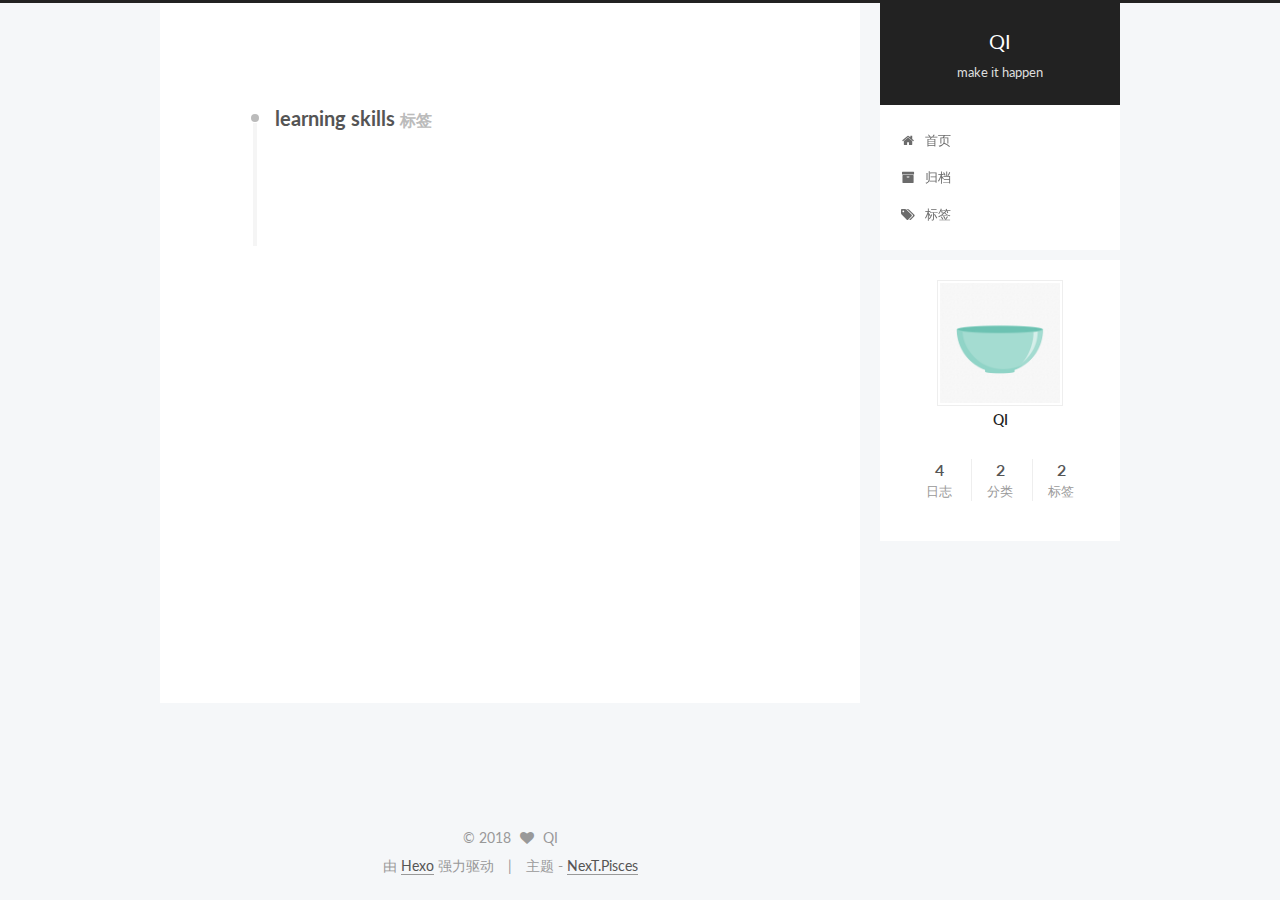
<file: tags/learning-skills/index.html>
<!doctype html>



  


<html class="theme-next pisces use-motion" lang="zh-Hans">
<head>
  <meta charset="UTF-8"/>
<meta http-equiv="X-UA-Compatible" content="IE=edge" />
<meta name="viewport" content="width=device-width, initial-scale=1, maximum-scale=1"/>



<meta http-equiv="Cache-Control" content="no-transform" />
<meta http-equiv="Cache-Control" content="no-siteapp" />












  
  
  <link href="/lib/fancybox/source/jquery.fancybox.css?v=2.1.5" rel="stylesheet" type="text/css" />




  
  
  
  

  
    
    
  

  

  

  

  

  
    
    
    <link href="//fonts.googleapis.com/css?family=Lato:300,300italic,400,400italic,700,700italic&subset=latin,latin-ext" rel="stylesheet" type="text/css">
  






<link href="/lib/font-awesome/css/font-awesome.min.css?v=4.6.2" rel="stylesheet" type="text/css" />

<link href="/css/main.css?v=5.1.0" rel="stylesheet" type="text/css" />


  <meta name="keywords" content="Hexo, NexT" />








  <link rel="shortcut icon" type="image/x-icon" href="/favicon.ico?v=5.1.0" />






<meta property="og:type" content="website">
<meta property="og:title" content="QI">
<meta property="og:url" content="http://vjqi.github.io/tags/learning-skills/index.html">
<meta property="og:site_name" content="QI">
<meta property="og:locale" content="zh-Hans">
<meta name="twitter:card" content="summary">
<meta name="twitter:title" content="QI">



<script type="text/javascript" id="hexo.configurations">
  var NexT = window.NexT || {};
  var CONFIG = {
    root: '/',
    scheme: 'Pisces',
    sidebar: {"position":"right","display":"post"},
    fancybox: true,
    motion: true,
    duoshuo: {
      userId: '0',
      author: '博主'
    },
    algolia: {
      applicationID: '',
      apiKey: '',
      indexName: '',
      hits: {"per_page":10},
      labels: {"input_placeholder":"Search for Posts","hits_empty":"We didn't find any results for the search: ${query}","hits_stats":"${hits} results found in ${time} ms"}
    }
  };
</script>



  <link rel="canonical" href="http://vjqi.github.io/tags/learning-skills/"/>





  <title> 标签: learning skills | QI </title>
</head>

<body itemscope itemtype="http://schema.org/WebPage" lang="zh-Hans">

  










  
  
    
  

  <div class="container one-collumn sidebar-position-right  ">
    <div class="headband"></div>

    <header id="header" class="header" itemscope itemtype="http://schema.org/WPHeader">
      <div class="header-inner"><div class="site-meta ">
  

  <div class="custom-logo-site-title">
    <a href="/"  class="brand" rel="start">
      <span class="logo-line-before"><i></i></span>
      <span class="site-title">QI</span>
      <span class="logo-line-after"><i></i></span>
    </a>
  </div>
  <p class="site-subtitle">make it happen</p>
</div>

<div class="site-nav-toggle">
  <button>
    <span class="btn-bar"></span>
    <span class="btn-bar"></span>
    <span class="btn-bar"></span>
  </button>
</div>

<nav class="site-nav">
  

  
    <ul id="menu" class="menu">
      
        
        <li class="menu-item menu-item-home">
          <a href="/" rel="section">
            
              <i class="menu-item-icon fa fa-fw fa-home"></i> <br />
            
            首页
          </a>
        </li>
      
        
        <li class="menu-item menu-item-archives">
          <a href="/archives" rel="section">
            
              <i class="menu-item-icon fa fa-fw fa-archive"></i> <br />
            
            归档
          </a>
        </li>
      
        
        <li class="menu-item menu-item-tags">
          <a href="/tags" rel="section">
            
              <i class="menu-item-icon fa fa-fw fa-tags"></i> <br />
            
            标签
          </a>
        </li>
      

      
    </ul>
  

  
</nav>



 </div>
    </header>

    <main id="main" class="main">
      <div class="main-inner">
        <div class="content-wrap">
          <div id="content" class="content">
            

  <div id="posts" class="posts-collapse">
    <div class="collection-title">
      <h2 >
        learning skills
        <small>标签</small>
      </h2>
    </div>

    
      

  <article class="post post-type-normal" itemscope itemtype="http://schema.org/Article">
    <header class="post-header">

      <h1 class="post-title">
        
            <a class="post-title-link" href="/2017/03/06/learning-skills/" itemprop="url">
              
                <span itemprop="name">为什么上进好学的你却始终碌碌无为？</span>
              
            </a>
        
      </h1>

      <div class="post-meta">
        <time class="post-time" itemprop="dateCreated"
              datetime="2017-03-06T08:02:00+08:00"
              content="2017-03-06" >
          03-06
        </time>
      </div>

    </header>
  </article>


    
  </div>

  


          </div>
          


          

        </div>
        
          
  
  <div class="sidebar-toggle">
    <div class="sidebar-toggle-line-wrap">
      <span class="sidebar-toggle-line sidebar-toggle-line-first"></span>
      <span class="sidebar-toggle-line sidebar-toggle-line-middle"></span>
      <span class="sidebar-toggle-line sidebar-toggle-line-last"></span>
    </div>
  </div>

  <aside id="sidebar" class="sidebar">
    <div class="sidebar-inner">

      

      

      <section class="site-overview sidebar-panel sidebar-panel-active">
        <div class="site-author motion-element" itemprop="author" itemscope itemtype="http://schema.org/Person">
          <img class="site-author-image" itemprop="image"
               src="/uploads/avatar.png"
               alt="QI" />
          <p class="site-author-name" itemprop="name">QI</p>
          <p class="site-description motion-element" itemprop="description"></p>
        </div>
        <nav class="site-state motion-element">
          <div class="site-state-item site-state-posts">
            <a href="/archives">
              <span class="site-state-item-count">4</span>
              <span class="site-state-item-name">日志</span>
            </a>
          </div>

          
            <div class="site-state-item site-state-categories">
              
                <span class="site-state-item-count">2</span>
                <span class="site-state-item-name">分类</span>
              
            </div>
          

          
            <div class="site-state-item site-state-tags">
              <a href="/tags">
                <span class="site-state-item-count">2</span>
                <span class="site-state-item-name">标签</span>
              </a>
            </div>
          

        </nav>

        

        <div class="links-of-author motion-element">
          
        </div>

        
        

        
        

        


      </section>

      

    </div>
  </aside>


        
      </div>
    </main>

    <footer id="footer" class="footer">
      <div class="footer-inner">
        <div class="copyright" >
  
  &copy; 
  <span itemprop="copyrightYear">2018</span>
  <span class="with-love">
    <i class="fa fa-heart"></i>
  </span>
  <span class="author" itemprop="copyrightHolder">QI</span>
</div>


<div class="powered-by">
  由 <a class="theme-link" href="https://hexo.io">Hexo</a> 强力驱动
</div>

<div class="theme-info">
  主题 -
  <a class="theme-link" href="https://github.com/iissnan/hexo-theme-next">
    NexT.Pisces
  </a>
</div>


        

        
      </div>
    </footer>

    <div class="back-to-top">
      <i class="fa fa-arrow-up"></i>
    </div>
  </div>

  

<script type="text/javascript">
  if (Object.prototype.toString.call(window.Promise) !== '[object Function]') {
    window.Promise = null;
  }
</script>









  



  
  <script type="text/javascript" src="/lib/jquery/index.js?v=2.1.3"></script>

  
  <script type="text/javascript" src="/lib/fastclick/lib/fastclick.min.js?v=1.0.6"></script>

  
  <script type="text/javascript" src="/lib/jquery_lazyload/jquery.lazyload.js?v=1.9.7"></script>

  
  <script type="text/javascript" src="/lib/velocity/velocity.min.js?v=1.2.1"></script>

  
  <script type="text/javascript" src="/lib/velocity/velocity.ui.min.js?v=1.2.1"></script>

  
  <script type="text/javascript" src="/lib/fancybox/source/jquery.fancybox.pack.js?v=2.1.5"></script>


  


  <script type="text/javascript" src="/js/src/utils.js?v=5.1.0"></script>

  <script type="text/javascript" src="/js/src/motion.js?v=5.1.0"></script>



  
  


  <script type="text/javascript" src="/js/src/affix.js?v=5.1.0"></script>

  <script type="text/javascript" src="/js/src/schemes/pisces.js?v=5.1.0"></script>



  

  


  <script type="text/javascript" src="/js/src/bootstrap.js?v=5.1.0"></script>



  



  




	




  
  

  

  

  

  


</body>
</html>
</file>
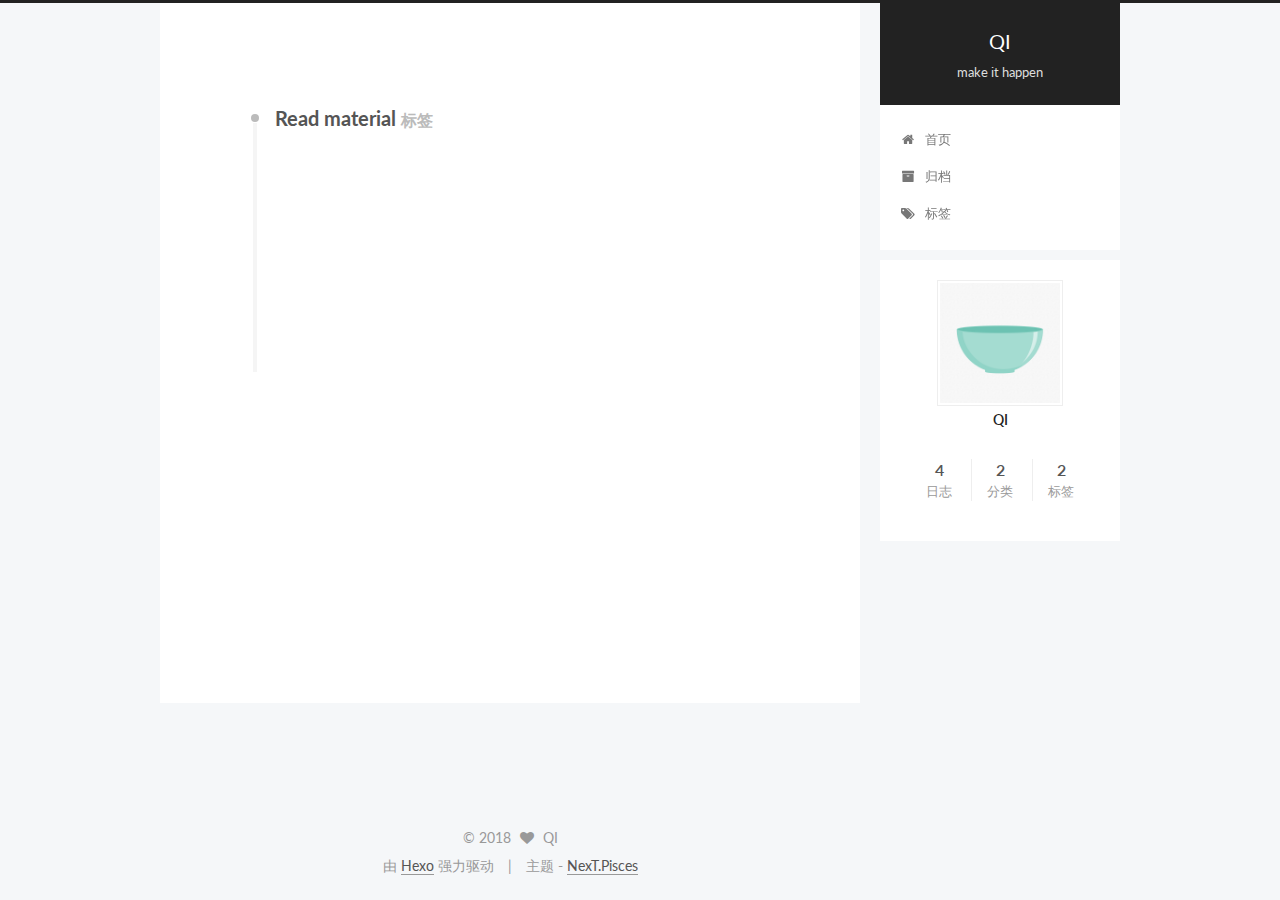
<file: tags/Read-material/index.html>
<!doctype html>



  


<html class="theme-next pisces use-motion" lang="zh-Hans">
<head>
  <meta charset="UTF-8"/>
<meta http-equiv="X-UA-Compatible" content="IE=edge" />
<meta name="viewport" content="width=device-width, initial-scale=1, maximum-scale=1"/>



<meta http-equiv="Cache-Control" content="no-transform" />
<meta http-equiv="Cache-Control" content="no-siteapp" />












  
  
  <link href="/lib/fancybox/source/jquery.fancybox.css?v=2.1.5" rel="stylesheet" type="text/css" />




  
  
  
  

  
    
    
  

  

  

  

  

  
    
    
    <link href="//fonts.googleapis.com/css?family=Lato:300,300italic,400,400italic,700,700italic&subset=latin,latin-ext" rel="stylesheet" type="text/css">
  






<link href="/lib/font-awesome/css/font-awesome.min.css?v=4.6.2" rel="stylesheet" type="text/css" />

<link href="/css/main.css?v=5.1.0" rel="stylesheet" type="text/css" />


  <meta name="keywords" content="Hexo, NexT" />








  <link rel="shortcut icon" type="image/x-icon" href="/favicon.ico?v=5.1.0" />






<meta property="og:type" content="website">
<meta property="og:title" content="QI">
<meta property="og:url" content="http://vjqi.github.io/tags/Read-material/index.html">
<meta property="og:site_name" content="QI">
<meta property="og:locale" content="zh-Hans">
<meta name="twitter:card" content="summary">
<meta name="twitter:title" content="QI">



<script type="text/javascript" id="hexo.configurations">
  var NexT = window.NexT || {};
  var CONFIG = {
    root: '/',
    scheme: 'Pisces',
    sidebar: {"position":"right","display":"post"},
    fancybox: true,
    motion: true,
    duoshuo: {
      userId: '0',
      author: '博主'
    },
    algolia: {
      applicationID: '',
      apiKey: '',
      indexName: '',
      hits: {"per_page":10},
      labels: {"input_placeholder":"Search for Posts","hits_empty":"We didn't find any results for the search: ${query}","hits_stats":"${hits} results found in ${time} ms"}
    }
  };
</script>



  <link rel="canonical" href="http://vjqi.github.io/tags/Read-material/"/>





  <title> 标签: Read material | QI </title>
</head>

<body itemscope itemtype="http://schema.org/WebPage" lang="zh-Hans">

  










  
  
    
  

  <div class="container one-collumn sidebar-position-right  ">
    <div class="headband"></div>

    <header id="header" class="header" itemscope itemtype="http://schema.org/WPHeader">
      <div class="header-inner"><div class="site-meta ">
  

  <div class="custom-logo-site-title">
    <a href="/"  class="brand" rel="start">
      <span class="logo-line-before"><i></i></span>
      <span class="site-title">QI</span>
      <span class="logo-line-after"><i></i></span>
    </a>
  </div>
  <p class="site-subtitle">make it happen</p>
</div>

<div class="site-nav-toggle">
  <button>
    <span class="btn-bar"></span>
    <span class="btn-bar"></span>
    <span class="btn-bar"></span>
  </button>
</div>

<nav class="site-nav">
  

  
    <ul id="menu" class="menu">
      
        
        <li class="menu-item menu-item-home">
          <a href="/" rel="section">
            
              <i class="menu-item-icon fa fa-fw fa-home"></i> <br />
            
            首页
          </a>
        </li>
      
        
        <li class="menu-item menu-item-archives">
          <a href="/archives" rel="section">
            
              <i class="menu-item-icon fa fa-fw fa-archive"></i> <br />
            
            归档
          </a>
        </li>
      
        
        <li class="menu-item menu-item-tags">
          <a href="/tags" rel="section">
            
              <i class="menu-item-icon fa fa-fw fa-tags"></i> <br />
            
            标签
          </a>
        </li>
      

      
    </ul>
  

  
</nav>



 </div>
    </header>

    <main id="main" class="main">
      <div class="main-inner">
        <div class="content-wrap">
          <div id="content" class="content">
            

  <div id="posts" class="posts-collapse">
    <div class="collection-title">
      <h2 >
        Read material
        <small>标签</small>
      </h2>
    </div>

    
      

  <article class="post post-type-normal" itemscope itemtype="http://schema.org/Article">
    <header class="post-header">

      <h1 class="post-title">
        
            <a class="post-title-link" href="/2017/03/15/RA/RA-02/" itemprop="url">
              
                <span itemprop="name">Read material 02</span>
              
            </a>
        
      </h1>

      <div class="post-meta">
        <time class="post-time" itemprop="dateCreated"
              datetime="2017-03-15T19:26:17+08:00"
              content="2017-03-15" >
          03-15
        </time>
      </div>

    </header>
  </article>


    
      

  <article class="post post-type-normal" itemscope itemtype="http://schema.org/Article">
    <header class="post-header">

      <h1 class="post-title">
        
            <a class="post-title-link" href="/2017/03/06/RA/RA-01/" itemprop="url">
              
                <span itemprop="name">Read material 01</span>
              
            </a>
        
      </h1>

      <div class="post-meta">
        <time class="post-time" itemprop="dateCreated"
              datetime="2017-03-06T13:44:45+08:00"
              content="2017-03-06" >
          03-06
        </time>
      </div>

    </header>
  </article>


    
      

  <article class="post post-type-normal" itemscope itemtype="http://schema.org/Article">
    <header class="post-header">

      <h1 class="post-title">
        
            <a class="post-title-link" href="/2017/03/06/RA/RA-00/" itemprop="url">
              
                <span itemprop="name">Read material 00</span>
              
            </a>
        
      </h1>

      <div class="post-meta">
        <time class="post-time" itemprop="dateCreated"
              datetime="2017-03-06T08:01:04+08:00"
              content="2017-03-06" >
          03-06
        </time>
      </div>

    </header>
  </article>


    
  </div>

  


          </div>
          


          

        </div>
        
          
  
  <div class="sidebar-toggle">
    <div class="sidebar-toggle-line-wrap">
      <span class="sidebar-toggle-line sidebar-toggle-line-first"></span>
      <span class="sidebar-toggle-line sidebar-toggle-line-middle"></span>
      <span class="sidebar-toggle-line sidebar-toggle-line-last"></span>
    </div>
  </div>

  <aside id="sidebar" class="sidebar">
    <div class="sidebar-inner">

      

      

      <section class="site-overview sidebar-panel sidebar-panel-active">
        <div class="site-author motion-element" itemprop="author" itemscope itemtype="http://schema.org/Person">
          <img class="site-author-image" itemprop="image"
               src="/uploads/avatar.png"
               alt="QI" />
          <p class="site-author-name" itemprop="name">QI</p>
          <p class="site-description motion-element" itemprop="description"></p>
        </div>
        <nav class="site-state motion-element">
          <div class="site-state-item site-state-posts">
            <a href="/archives">
              <span class="site-state-item-count">4</span>
              <span class="site-state-item-name">日志</span>
            </a>
          </div>

          
            <div class="site-state-item site-state-categories">
              
                <span class="site-state-item-count">2</span>
                <span class="site-state-item-name">分类</span>
              
            </div>
          

          
            <div class="site-state-item site-state-tags">
              <a href="/tags">
                <span class="site-state-item-count">2</span>
                <span class="site-state-item-name">标签</span>
              </a>
            </div>
          

        </nav>

        

        <div class="links-of-author motion-element">
          
        </div>

        
        

        
        

        


      </section>

      

    </div>
  </aside>


        
      </div>
    </main>

    <footer id="footer" class="footer">
      <div class="footer-inner">
        <div class="copyright" >
  
  &copy; 
  <span itemprop="copyrightYear">2018</span>
  <span class="with-love">
    <i class="fa fa-heart"></i>
  </span>
  <span class="author" itemprop="copyrightHolder">QI</span>
</div>


<div class="powered-by">
  由 <a class="theme-link" href="https://hexo.io">Hexo</a> 强力驱动
</div>

<div class="theme-info">
  主题 -
  <a class="theme-link" href="https://github.com/iissnan/hexo-theme-next">
    NexT.Pisces
  </a>
</div>


        

        
      </div>
    </footer>

    <div class="back-to-top">
      <i class="fa fa-arrow-up"></i>
    </div>
  </div>

  

<script type="text/javascript">
  if (Object.prototype.toString.call(window.Promise) !== '[object Function]') {
    window.Promise = null;
  }
</script>









  



  
  <script type="text/javascript" src="/lib/jquery/index.js?v=2.1.3"></script>

  
  <script type="text/javascript" src="/lib/fastclick/lib/fastclick.min.js?v=1.0.6"></script>

  
  <script type="text/javascript" src="/lib/jquery_lazyload/jquery.lazyload.js?v=1.9.7"></script>

  
  <script type="text/javascript" src="/lib/velocity/velocity.min.js?v=1.2.1"></script>

  
  <script type="text/javascript" src="/lib/velocity/velocity.ui.min.js?v=1.2.1"></script>

  
  <script type="text/javascript" src="/lib/fancybox/source/jquery.fancybox.pack.js?v=2.1.5"></script>


  


  <script type="text/javascript" src="/js/src/utils.js?v=5.1.0"></script>

  <script type="text/javascript" src="/js/src/motion.js?v=5.1.0"></script>



  
  


  <script type="text/javascript" src="/js/src/affix.js?v=5.1.0"></script>

  <script type="text/javascript" src="/js/src/schemes/pisces.js?v=5.1.0"></script>



  

  


  <script type="text/javascript" src="/js/src/bootstrap.js?v=5.1.0"></script>



  



  




	




  
  

  

  

  

  


</body>
</html>
</file>
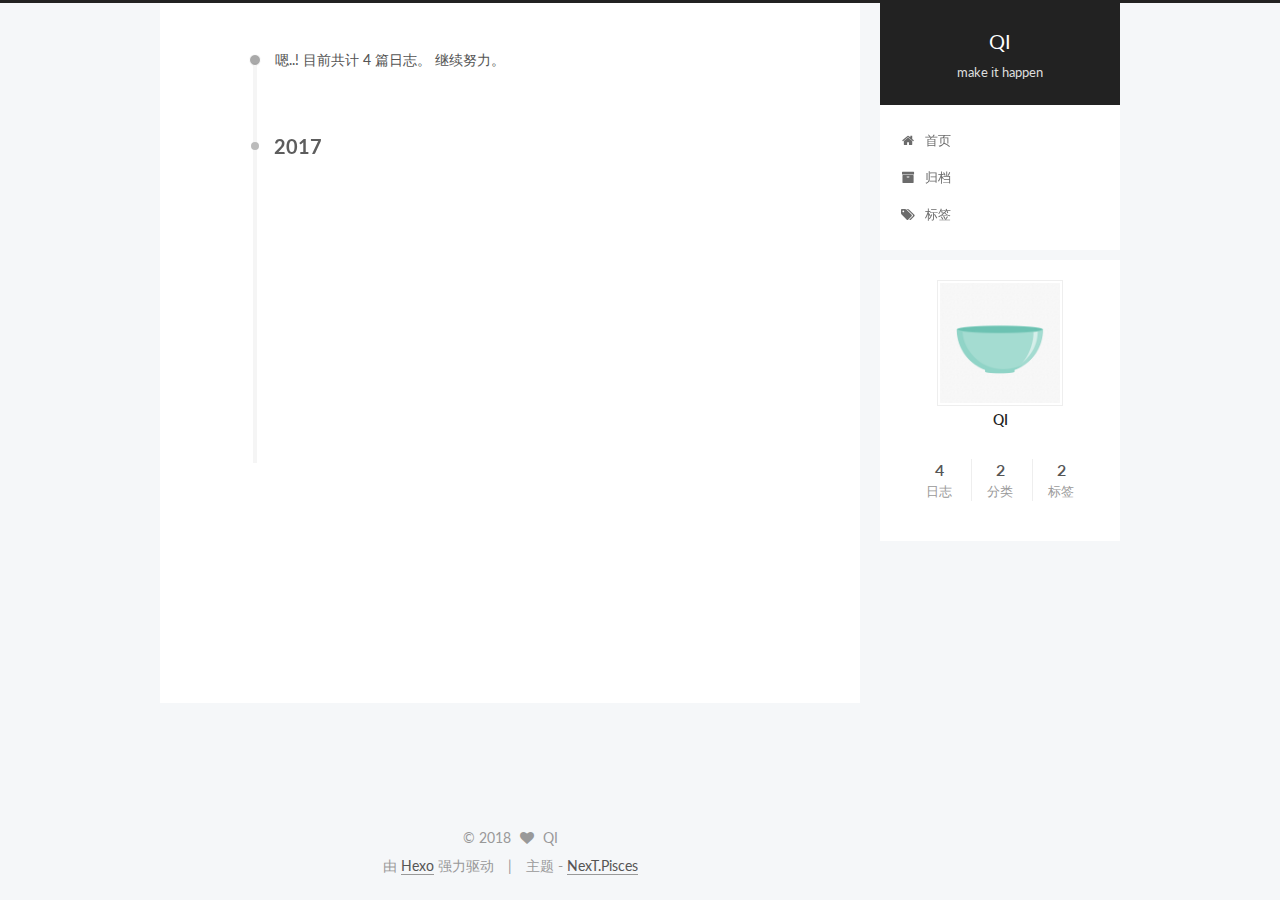
<file: archives/2017/03/index.html>
<!doctype html>



  


<html class="theme-next pisces use-motion" lang="zh-Hans">
<head>
  <meta charset="UTF-8"/>
<meta http-equiv="X-UA-Compatible" content="IE=edge" />
<meta name="viewport" content="width=device-width, initial-scale=1, maximum-scale=1"/>



<meta http-equiv="Cache-Control" content="no-transform" />
<meta http-equiv="Cache-Control" content="no-siteapp" />












  
  
  <link href="/lib/fancybox/source/jquery.fancybox.css?v=2.1.5" rel="stylesheet" type="text/css" />




  
  
  
  

  
    
    
  

  

  

  

  

  
    
    
    <link href="//fonts.googleapis.com/css?family=Lato:300,300italic,400,400italic,700,700italic&subset=latin,latin-ext" rel="stylesheet" type="text/css">
  






<link href="/lib/font-awesome/css/font-awesome.min.css?v=4.6.2" rel="stylesheet" type="text/css" />

<link href="/css/main.css?v=5.1.0" rel="stylesheet" type="text/css" />


  <meta name="keywords" content="Hexo, NexT" />








  <link rel="shortcut icon" type="image/x-icon" href="/favicon.ico?v=5.1.0" />






<meta property="og:type" content="website">
<meta property="og:title" content="QI">
<meta property="og:url" content="http://vjqi.github.io/archives/2017/03/index.html">
<meta property="og:site_name" content="QI">
<meta property="og:locale" content="zh-Hans">
<meta name="twitter:card" content="summary">
<meta name="twitter:title" content="QI">



<script type="text/javascript" id="hexo.configurations">
  var NexT = window.NexT || {};
  var CONFIG = {
    root: '/',
    scheme: 'Pisces',
    sidebar: {"position":"right","display":"post"},
    fancybox: true,
    motion: true,
    duoshuo: {
      userId: '0',
      author: '博主'
    },
    algolia: {
      applicationID: '',
      apiKey: '',
      indexName: '',
      hits: {"per_page":10},
      labels: {"input_placeholder":"Search for Posts","hits_empty":"We didn't find any results for the search: ${query}","hits_stats":"${hits} results found in ${time} ms"}
    }
  };
</script>



  <link rel="canonical" href="http://vjqi.github.io/archives/2017/03/"/>





  <title> 归档 | QI </title>
</head>

<body itemscope itemtype="http://schema.org/WebPage" lang="zh-Hans">

  










  
  
    
  

  <div class="container one-collumn sidebar-position-right  page-archive  ">
    <div class="headband"></div>

    <header id="header" class="header" itemscope itemtype="http://schema.org/WPHeader">
      <div class="header-inner"><div class="site-meta ">
  

  <div class="custom-logo-site-title">
    <a href="/"  class="brand" rel="start">
      <span class="logo-line-before"><i></i></span>
      <span class="site-title">QI</span>
      <span class="logo-line-after"><i></i></span>
    </a>
  </div>
  <p class="site-subtitle">make it happen</p>
</div>

<div class="site-nav-toggle">
  <button>
    <span class="btn-bar"></span>
    <span class="btn-bar"></span>
    <span class="btn-bar"></span>
  </button>
</div>

<nav class="site-nav">
  

  
    <ul id="menu" class="menu">
      
        
        <li class="menu-item menu-item-home">
          <a href="/" rel="section">
            
              <i class="menu-item-icon fa fa-fw fa-home"></i> <br />
            
            首页
          </a>
        </li>
      
        
        <li class="menu-item menu-item-archives">
          <a href="/archives" rel="section">
            
              <i class="menu-item-icon fa fa-fw fa-archive"></i> <br />
            
            归档
          </a>
        </li>
      
        
        <li class="menu-item menu-item-tags">
          <a href="/tags" rel="section">
            
              <i class="menu-item-icon fa fa-fw fa-tags"></i> <br />
            
            标签
          </a>
        </li>
      

      
    </ul>
  

  
</nav>



 </div>
    </header>

    <main id="main" class="main">
      <div class="main-inner">
        <div class="content-wrap">
          <div id="content" class="content">
            

  <section id="posts" class="posts-collapse">
    <span class="archive-move-on"></span>

    <span class="archive-page-counter">
      
      
      
        
      
      嗯..! 目前共计 4 篇日志。 继续努力。
    </span>

    

      
      
      

      
        
        <div class="collection-title">
          <h2 class="archive-year motion-element" id="archive-year-2017">2017</h2>
        </div>
      
      

      

  <article class="post post-type-normal" itemscope itemtype="http://schema.org/Article">
    <header class="post-header">

      <h1 class="post-title">
        
            <a class="post-title-link" href="/2017/03/15/RA/RA-02/" itemprop="url">
              
                <span itemprop="name">Read material 02</span>
              
            </a>
        
      </h1>

      <div class="post-meta">
        <time class="post-time" itemprop="dateCreated"
              datetime="2017-03-15T19:26:17+08:00"
              content="2017-03-15" >
          03-15
        </time>
      </div>

    </header>
  </article>



    

      
      
      

      
      

      

  <article class="post post-type-normal" itemscope itemtype="http://schema.org/Article">
    <header class="post-header">

      <h1 class="post-title">
        
            <a class="post-title-link" href="/2017/03/06/RA/RA-01/" itemprop="url">
              
                <span itemprop="name">Read material 01</span>
              
            </a>
        
      </h1>

      <div class="post-meta">
        <time class="post-time" itemprop="dateCreated"
              datetime="2017-03-06T13:44:45+08:00"
              content="2017-03-06" >
          03-06
        </time>
      </div>

    </header>
  </article>



    

      
      
      

      
      

      

  <article class="post post-type-normal" itemscope itemtype="http://schema.org/Article">
    <header class="post-header">

      <h1 class="post-title">
        
            <a class="post-title-link" href="/2017/03/06/learning-skills/" itemprop="url">
              
                <span itemprop="name">为什么上进好学的你却始终碌碌无为？</span>
              
            </a>
        
      </h1>

      <div class="post-meta">
        <time class="post-time" itemprop="dateCreated"
              datetime="2017-03-06T08:02:00+08:00"
              content="2017-03-06" >
          03-06
        </time>
      </div>

    </header>
  </article>



    

      
      
      

      
      

      

  <article class="post post-type-normal" itemscope itemtype="http://schema.org/Article">
    <header class="post-header">

      <h1 class="post-title">
        
            <a class="post-title-link" href="/2017/03/06/RA/RA-00/" itemprop="url">
              
                <span itemprop="name">Read material 00</span>
              
            </a>
        
      </h1>

      <div class="post-meta">
        <time class="post-time" itemprop="dateCreated"
              datetime="2017-03-06T08:01:04+08:00"
              content="2017-03-06" >
          03-06
        </time>
      </div>

    </header>
  </article>



    

  </section>

  



          </div>
          


          

        </div>
        
          
  
  <div class="sidebar-toggle">
    <div class="sidebar-toggle-line-wrap">
      <span class="sidebar-toggle-line sidebar-toggle-line-first"></span>
      <span class="sidebar-toggle-line sidebar-toggle-line-middle"></span>
      <span class="sidebar-toggle-line sidebar-toggle-line-last"></span>
    </div>
  </div>

  <aside id="sidebar" class="sidebar">
    <div class="sidebar-inner">

      

      

      <section class="site-overview sidebar-panel sidebar-panel-active">
        <div class="site-author motion-element" itemprop="author" itemscope itemtype="http://schema.org/Person">
          <img class="site-author-image" itemprop="image"
               src="/uploads/avatar.png"
               alt="QI" />
          <p class="site-author-name" itemprop="name">QI</p>
          <p class="site-description motion-element" itemprop="description"></p>
        </div>
        <nav class="site-state motion-element">
          <div class="site-state-item site-state-posts">
            <a href="/archives">
              <span class="site-state-item-count">4</span>
              <span class="site-state-item-name">日志</span>
            </a>
          </div>

          
            <div class="site-state-item site-state-categories">
              
                <span class="site-state-item-count">2</span>
                <span class="site-state-item-name">分类</span>
              
            </div>
          

          
            <div class="site-state-item site-state-tags">
              <a href="/tags">
                <span class="site-state-item-count">2</span>
                <span class="site-state-item-name">标签</span>
              </a>
            </div>
          

        </nav>

        

        <div class="links-of-author motion-element">
          
        </div>

        
        

        
        

        


      </section>

      

    </div>
  </aside>


        
      </div>
    </main>

    <footer id="footer" class="footer">
      <div class="footer-inner">
        <div class="copyright" >
  
  &copy; 
  <span itemprop="copyrightYear">2018</span>
  <span class="with-love">
    <i class="fa fa-heart"></i>
  </span>
  <span class="author" itemprop="copyrightHolder">QI</span>
</div>


<div class="powered-by">
  由 <a class="theme-link" href="https://hexo.io">Hexo</a> 强力驱动
</div>

<div class="theme-info">
  主题 -
  <a class="theme-link" href="https://github.com/iissnan/hexo-theme-next">
    NexT.Pisces
  </a>
</div>


        

        
      </div>
    </footer>

    <div class="back-to-top">
      <i class="fa fa-arrow-up"></i>
    </div>
  </div>

  

<script type="text/javascript">
  if (Object.prototype.toString.call(window.Promise) !== '[object Function]') {
    window.Promise = null;
  }
</script>









  



  
  <script type="text/javascript" src="/lib/jquery/index.js?v=2.1.3"></script>

  
  <script type="text/javascript" src="/lib/fastclick/lib/fastclick.min.js?v=1.0.6"></script>

  
  <script type="text/javascript" src="/lib/jquery_lazyload/jquery.lazyload.js?v=1.9.7"></script>

  
  <script type="text/javascript" src="/lib/velocity/velocity.min.js?v=1.2.1"></script>

  
  <script type="text/javascript" src="/lib/velocity/velocity.ui.min.js?v=1.2.1"></script>

  
  <script type="text/javascript" src="/lib/fancybox/source/jquery.fancybox.pack.js?v=2.1.5"></script>


  


  <script type="text/javascript" src="/js/src/utils.js?v=5.1.0"></script>

  <script type="text/javascript" src="/js/src/motion.js?v=5.1.0"></script>



  
  


  <script type="text/javascript" src="/js/src/affix.js?v=5.1.0"></script>

  <script type="text/javascript" src="/js/src/schemes/pisces.js?v=5.1.0"></script>



  
  
    <script type="text/javascript" id="motion.page.archive">
      $('.archive-year').velocity('transition.slideLeftIn');
    </script>
  


  


  <script type="text/javascript" src="/js/src/bootstrap.js?v=5.1.0"></script>



  



  




	




  
  

  

  

  

  


</body>
</html>
</file>
<file: css/main.css>
/* normalize.css v3.0.2 | MIT License | git.io/normalize */
html {
  font-family: sans-serif; /* 1 */
  -ms-text-size-adjust: 100%; /* 2 */
  -webkit-text-size-adjust: 100%; /* 2 */
}
body {
  margin: 0;
}
article,
aside,
details,
figcaption,
figure,
footer,
header,
hgroup,
main,
menu,
nav,
section,
summary {
  display: block;
}
audio,
canvas,
progress,
video {
  display: inline-block; /* 1 */
  vertical-align: baseline; /* 2 */
}
audio:not([controls]) {
  display: none;
  height: 0;
}
[hidden],
template {
  display: none;
}
a {
  background-color: transparent;
}
a:active,
a:hover {
  outline: 0;
}
abbr[title] {
  border-bottom: 1px dotted;
}
b,
strong {
  font-weight: bold;
}
dfn {
  font-style: italic;
}
h1 {
  font-size: 2em;
  margin: 0.67em 0;
}
mark {
  background: #ff0;
  color: #000;
}
small {
  font-size: 80%;
}
sub,
sup {
  font-size: 75%;
  line-height: 0;
  position: relative;
  vertical-align: baseline;
}
sup {
  top: -0.5em;
}
sub {
  bottom: -0.25em;
}
img {
  border: 0;
}
svg:not(:root) {
  overflow: hidden;
}
figure {
  margin: 1em 40px;
}
hr {
  -moz-box-sizing: content-box;
  box-sizing: content-box;
  height: 0;
}
pre {
  overflow: auto;
}
code,
kbd,
pre,
samp {
  font-family: monospace, monospace;
  font-size: 1em;
}
button,
input,
optgroup,
select,
textarea {
  color: inherit; /* 1 */
  font: inherit; /* 2 */
  margin: 0; /* 3 */
}
button {
  overflow: visible;
}
button,
select {
  text-transform: none;
}
button,
html input[type="button"],
input[type="reset"],
input[type="submit"] {
  -webkit-appearance: button; /* 2 */
  cursor: pointer; /* 3 */
}
button[disabled],
html input[disabled] {
  cursor: default;
}
button::-moz-focus-inner,
input::-moz-focus-inner {
  border: 0;
  padding: 0;
}
input {
  line-height: normal;
}
input[type="checkbox"],
input[type="radio"] {
  box-sizing: border-box; /* 1 */
  padding: 0; /* 2 */
}
input[type="number"]::-webkit-inner-spin-button,
input[type="number"]::-webkit-outer-spin-button {
  height: auto;
}
input[type="search"] {
  -webkit-appearance: textfield; /* 1 */
  -moz-box-sizing: content-box;
  -webkit-box-sizing: content-box; /* 2 */
  box-sizing: content-box;
}
input[type="search"]::-webkit-search-cancel-button,
input[type="search"]::-webkit-search-decoration {
  -webkit-appearance: none;
}
fieldset {
  border: 1px solid #c0c0c0;
  margin: 0 2px;
  padding: 0.35em 0.625em 0.75em;
}
legend {
  border: 0; /* 1 */
  padding: 0; /* 2 */
}
textarea {
  overflow: auto;
}
optgroup {
  font-weight: bold;
}
table {
  border-collapse: collapse;
  border-spacing: 0;
}
td,
th {
  padding: 0;
}
::selection {
  background: #262a30;
  color: #fff;
}
body {
  position: relative;
  font-family: 'Lato', "PingFang SC", "Microsoft YaHei", sans-serif;
  font-size: 14px;
  line-height: 2;
  color: #555;
  background: #fff;
}
@media (max-width: 767px) {
  body {
    padding-right: 0 !important;
  }
}
@media (min-width: 768px) and (max-width: 991px) {
  body {
    padding-right: 0 !important;
  }
}
@media (min-width: 1600px) {
  body {
    font-size: 16px;
  }
}
h1,
h2,
h3,
h4,
h5,
h6 {
  margin: 0;
  padding: 0;
  font-weight: bold;
  line-height: 1.5;
  font-family: 'Lato', "PingFang SC", "Microsoft YaHei", sans-serif;
}
h2,
h3,
h4,
h5,
h6 {
  margin: 20px 0 15px;
}
h1 {
  font-size: 22px;
}
@media (max-width: 767px) {
  h1 {
    font-size: 18px;
  }
}
h2 {
  font-size: 20px;
}
@media (max-width: 767px) {
  h2 {
    font-size: 16px;
  }
}
h3 {
  font-size: 18px;
}
@media (max-width: 767px) {
  h3 {
    font-size: 14px;
  }
}
h4 {
  font-size: 16px;
}
@media (max-width: 767px) {
  h4 {
    font-size: 12px;
  }
}
h5 {
  font-size: 14px;
}
@media (max-width: 767px) {
  h5 {
    font-size: 10px;
  }
}
h6 {
  font-size: 12px;
}
@media (max-width: 767px) {
  h6 {
    font-size: 8px;
  }
}
p {
  margin: 0 0 25px 0;
}
a {
  color: #555;
  text-decoration: none;
  border-bottom: 1px solid #999;
  word-wrap: break-word;
}
a:hover {
  color: #222;
  border-bottom-color: #222;
}
ul {
  list-style: none;
}
blockquote {
  margin: 0;
  padding: 0;
}
img {
  display: block;
  margin: auto;
  max-width: 100%;
  height: auto;
}
hr {
  margin: 40px 0;
  height: 3px;
  border: none;
  background-color: #ddd;
  background-image: repeating-linear-gradient(-45deg, #fff, #fff 4px, transparent 4px, transparent 8px);
}
blockquote {
  padding: 0 15px;
  color: #666;
  border-left: 4px solid #ddd;
}
blockquote cite::before {
  content: "-";
  padding: 0 5px;
}
dt {
  font-weight: 700;
}
dd {
  margin: 0;
  padding: 0;
}
.text-left {
  text-align: left;
}
.text-center {
  text-align: center;
}
.text-right {
  text-align: right;
}
.text-justify {
  text-align: justify;
}
.text-nowrap {
  white-space: nowrap;
}
.text-lowercase {
  text-transform: lowercase;
}
.text-uppercase {
  text-transform: uppercase;
}
.text-capitalize {
  text-transform: capitalize;
}
.center-block {
  display: block;
  margin-left: auto;
  margin-right: auto;
}
.clearfix:before,
.clearfix:after {
  content: " ";
  display: table;
}
.clearfix:after {
  clear: both;
}
.pullquote {
  width: 45%;
}
.pullquote.left {
  float: left;
  margin-left: 5px;
  margin-right: 10px;
}
.pullquote.right {
  float: right;
  margin-left: 10px;
  margin-right: 5px;
}
.affix.affix.affix {
  position: fixed;
}
.translation {
  margin-top: -20px;
  font-size: 14px;
  color: #999;
}
.scrollbar-measure {
  width: 100px;
  height: 100px;
  overflow: scroll;
  position: absolute;
  top: -9999px;
}
.use-motion .motion-element {
  opacity: 0;
}
#local-search-input {
  padding: 3px;
  border: none;
  text-indent: 14px;
  border-radius: 0;
  width: 140px;
  outline: none;
  border-bottom: 1px solid #999;
  background: inherit;
  opacity: 0.5;
}
#local-search-input:focus {
  opacity: 1;
}
.search-icon {
  position: absolute;
  top: 9px;
}
table {
  margin: 20px 0;
  width: 100%;
  border-collapse: collapse;
  border-spacing: 0;
  border: 1px solid #ddd;
  font-size: 14px;
  table-layout: fixed;
  word-wrap: break-all;
}
table>tbody>tr:nth-of-type(odd) {
  background-color: #f9f9f9;
}
table>tbody>tr:hover {
  background-color: #f5f5f5;
}
caption,
th,
td {
  padding: 8px;
  text-align: left;
  vertical-align: middle;
  font-weight: normal;
}
th,
td {
  border-bottom: 3px solid #ddd;
  border-right: 1px solid #eee;
}
th {
  padding-bottom: 10px;
  font-weight: 700;
}
td {
  border-bottom-width: 1px;
}
html,
body {
  height: 100%;
}
.container {
  position: relative;
  min-height: 100%;
}
.header-inner {
  margin: 0 auto;
  padding: 100px 0 70px;
  width: 700px;
}
@media (min-width: 1600px) {
  .container .header-inner {
    width: 900px;
  }
}
.main {
  padding-bottom: 150px;
}
.main-inner {
  margin: 0 auto;
  width: 700px;
}
@media (min-width: 1600px) {
  .container .main-inner {
    width: 900px;
  }
}
.footer {
  position: absolute;
  left: 0;
  bottom: 0;
  width: 100%;
  min-height: 50px;
}
.footer-inner {
  box-sizing: border-box;
  margin: 20px auto;
  width: 700px;
}
@media (min-width: 1600px) {
  .container .footer-inner {
    width: 900px;
  }
}
pre,
.highlight {
  overflow: auto;
  margin: 20px 0;
  padding: 0;
  font-size: 13px;
  color: #4d4d4c;
  background: #f7f7f7;
  line-height: 1.6;
}
pre,
code {
  font-family: consolas, Menlo, "PingFang SC", "Microsoft YaHei", monospace;
}
code {
  padding: 2px 4px;
  word-wrap: break-word;
  color: #4d4d4c;
  background: #f7f7f7;
  border-radius: 3px;
  font-size: 13px;
}
pre code {
  padding: 0;
  color: #4d4d4c;
  background: none;
  text-shadow: none;
}
.highlight {
  border-radius: 1px;
}
.highlight pre {
  border: none;
  margin: 0;
  padding: 10px 0;
}
.highlight table {
  margin: 0;
  width: auto;
  border: none;
}
.highlight td {
  border: none;
  padding: 0;
}
.highlight figcaption {
  font-size: 1em;
  color: #4d4d4c;
  line-height: 1em;
  margin-bottom: 1em;
}
.highlight figcaption:before,
.highlight figcaption:after {
  content: " ";
  display: table;
}
.highlight figcaption:after {
  clear: both;
}
.highlight figcaption a {
  float: right;
  color: #4d4d4c;
}
.highlight figcaption a:hover {
  border-bottom-color: #4d4d4c;
}
.highlight .gutter pre {
  padding-left: 10px;
  padding-right: 10px;
  color: #869194;
  text-align: right;
  background-color: #eff2f3;
}
.highlight .code pre {
  padding-left: 10px;
  padding-right: 10px;
  background-color: #f7f7f7;
}
.highlight .line {
  height: 20px;
}
.gutter {
  -webkit-user-select: none;
  -moz-user-select: none;
  -ms-user-select: none;
  user-select: none;
}
.gist table {
  width: auto;
}
.gist table td {
  border: none;
}
pre .deletion {
  background: #fdd;
}
pre .addition {
  background: #dfd;
}
pre .meta {
  color: #8959a8;
}
pre .comment {
  color: #8e908c;
}
pre .variable,
pre .attribute,
pre .tag,
pre .regexp,
pre .ruby .constant,
pre .xml .tag .title,
pre .xml .pi,
pre .xml .doctype,
pre .html .doctype,
pre .css .id,
pre .css .class,
pre .css .pseudo {
  color: #c82829;
}
pre .number,
pre .preprocessor,
pre .built_in,
pre .literal,
pre .params,
pre .constant,
pre .command {
  color: #f5871f;
}
pre .ruby .class .title,
pre .css .rules .attribute,
pre .string,
pre .value,
pre .inheritance,
pre .header,
pre .ruby .symbol,
pre .xml .cdata,
pre .special,
pre .number,
pre .formula {
  color: #718c00;
}
pre .title,
pre .css .hexcolor {
  color: #3e999f;
}
pre .function,
pre .python .decorator,
pre .python .title,
pre .ruby .function .title,
pre .ruby .title .keyword,
pre .perl .sub,
pre .javascript .title,
pre .coffeescript .title {
  color: #4271ae;
}
pre .keyword,
pre .javascript .function {
  color: #8959a8;
}
.full-image.full-image.full-image {
  border: none;
  max-width: 100%;
  width: auto;
  margin: 20px auto;
}
@media (min-width: 992px) {
  .full-image.full-image.full-image {
    max-width: none;
    width: 126%;
    margin: 0 -13%;
  }
}
.blockquote-center,
.page-home .post-type-quote blockquote,
.page-post-detail .post-type-quote blockquote {
  position: relative;
  margin: 40px 0;
  padding: 0;
  border-left: none;
  text-align: center;
}
.blockquote-center::before,
.page-home .post-type-quote blockquote::before,
.page-post-detail .post-type-quote blockquote::before,
.blockquote-center::after,
.page-home .post-type-quote blockquote::after,
.page-post-detail .post-type-quote blockquote::after {
  position: absolute;
  content: ' ';
  display: block;
  width: 100%;
  height: 24px;
  opacity: 0.2;
  background-repeat: no-repeat;
  background-position: 0 -6px;
  background-size: 22px 22px;
}
.blockquote-center::before,
.page-home .post-type-quote blockquote::before,
.page-post-detail .post-type-quote blockquote::before {
  top: -20px;
  background-image: url("../images/quote-l.svg");
  border-top: 1px solid #ccc;
}
.blockquote-center::after,
.page-home .post-type-quote blockquote::after,
.page-post-detail .post-type-quote blockquote::after {
  bottom: -20px;
  background-image: url("../images/quote-r.svg");
  border-bottom: 1px solid #ccc;
  background-position: 100% 8px;
}
.blockquote-center p,
.page-home .post-type-quote blockquote p,
.page-post-detail .post-type-quote blockquote p,
.blockquote-center div,
.page-home .post-type-quote blockquote div,
.page-post-detail .post-type-quote blockquote div {
  text-align: center;
}
.post .post-body .group-picture img {
  box-sizing: border-box;
  padding: 0 3px;
  border: none;
}
.post .group-picture-row {
  overflow: hidden;
  margin-top: 6px;
}
.post .group-picture-row:first-child {
  margin-top: 0;
}
.post .group-picture-column {
  float: left;
}
.page-post-detail .post-body .group-picture-column {
  float: none;
  margin-top: 10px;
  width: auto !important;
}
.page-post-detail .post-body .group-picture-column img {
  margin: 0 auto;
}
.page-archive .group-picture-container {
  overflow: hidden;
}
.page-archive .group-picture-row {
  float: left;
}
.page-archive .group-picture-row:first-child {
  margin-top: 6px;
}
.page-archive .group-picture-column {
  max-width: 150px;
  max-height: 150px;
}
.note {
  padding: 20px;
  margin: 20px 0;
  border: 1px solid #eee;
  border-left-width: 5px;
  border-radius: 3px;
}
.note h2,
.note h3,
.note h4,
.note h5,
.note h6 {
  margin-top: 0;
  margin-bottom: 5px;
}
.note p:last-child {
  margin-bottom: 0;
}
.note code {
  border-radius: 3px;
}
.note+.note {
  margin-top: -5px;
}
.default {
  border-left-color: #777;
}
.default h2,
.default h3,
.default h4,
.default h5,
.default h6 {
  color: #777;
}
.primary {
  border-left-color: #428bca;
}
.primary h2,
.primary h3,
.primary h4,
.primary h5,
.primary h6 {
  color: #428bca;
}
.success {
  border-left-color: #5cb85c;
}
.success h2,
.success h3,
.success h4,
.success h5,
.success h6 {
  color: #5cb85c;
}
.danger {
  border-left-color: #d9534f;
}
.danger h2,
.danger h3,
.danger h4,
.danger h5,
.danger h6 {
  color: #d9534f;
}
.warning {
  border-left-color: #f0ad4e;
}
.warning h2,
.warning h3,
.warning h4,
.warning h5,
.warning h6 {
  color: #f0ad4e;
}
.info {
  border-left-color: #5bc0de;
}
.info h2,
.info h3,
.info h4,
.info h5,
.info h6 {
  color: #5bc0de;
}
.btn {
  display: inline-block;
  padding: 0 20px;
  font-size: 14px;
  color: #fff;
  background: #222;
  border: 2px solid #555;
  text-decoration: none;
  border-radius: 0;
  transition-property: background-color;
  transition-duration: 0.2s;
  transition-timing-function: ease-in-out;
  transition-delay: 0s;
}
.btn:hover,
.post-more-link .btn:hover {
  border-color: #222;
  color: #fff;
  background: #222;
}
.btn-bar {
  display: block;
  width: 22px;
  height: 2px;
  background: #555;
  border-radius: 1px;
}
.btn-bar+.btn-bar {
  margin-top: 4px;
}
.pagination {
  margin: 120px 0 40px;
  text-align: center;
  border-top: 1px solid #eee;
}
.page-number-basic,
.pagination .prev,
.pagination .next,
.pagination .page-number,
.pagination .space {
  display: inline-block;
  position: relative;
  top: -1px;
  margin: 0 10px;
  padding: 0 10px;
  line-height: 30px;
}
@media (max-width: 767px) {
  .page-number-basic,
  .pagination .prev,
  .pagination .next,
  .pagination .page-number,
  .pagination .space {
    margin: 0 5px;
  }
}
.pagination .prev,
.pagination .next,
.pagination .page-number {
  border-bottom: 0;
  border-top: 1px solid #eee;
  transition-property: border-color;
  transition-duration: 0.2s;
  transition-timing-function: ease-in-out;
  transition-delay: 0s;
}
.pagination .prev:hover,
.pagination .next:hover,
.pagination .page-number:hover {
  border-top-color: #222;
}
.pagination .space {
  padding: 0;
  margin: 0;
}
.pagination .prev {
  margin-left: 0;
}
.pagination .next {
  margin-right: 0;
}
.pagination .page-number.current {
  color: #fff;
  background: #ccc;
  border-top-color: #ccc;
}
@media (max-width: 767px) {
  .pagination {
    border-top: none;
  }
  .pagination .prev,
  .pagination .next,
  .pagination .page-number {
    margin-bottom: 10px;
    border-top: 0;
    border-bottom: 1px solid #eee;
  }
  .pagination .prev:hover,
  .pagination .next:hover,
  .pagination .page-number:hover {
    border-bottom-color: #222;
  }
}
.comments {
  margin: 60px 20px 0;
}
.tag-cloud {
  text-align: center;
}
.tag-cloud a {
  display: inline-block;
  margin: 10px;
}
.back-to-top {
  box-sizing: border-box;
  position: fixed;
  bottom: -100px;
  right: 50px;
  z-index: 1050;
  padding: 0 6px;
  width: 25px;
  background: #222;
  font-size: 12px;
  opacity: 0.6;
  color: #fff;
  cursor: pointer;
  text-align: center;
  -webkit-transform: translateZ(0);
  transition-property: bottom;
  transition-duration: 0.2s;
  transition-timing-function: ease-in-out;
  transition-delay: 0s;
}
@media (max-width: 767px) {
  .back-to-top {
    display: none;
  }
}
@media (min-width: 768px) and (max-width: 991px) {
  .back-to-top {
    display: none;
  }
}
.back-to-top.back-to-top-on {
  bottom: 40px;
}
.header {
  background: #fff;
}
.header-inner {
  position: relative;
}
.headband {
  height: 3px;
  background: #222;
}
.site-meta {
  margin: 0;
  text-align: center;
}
@media (max-width: 767px) {
  .site-meta {
    text-align: center;
  }
}
.brand {
  position: relative;
  display: inline-block;
  padding: 0 40px;
  color: #fff;
  background: #222;
  border-bottom: none;
}
.brand:hover {
  color: #fff;
}
.logo {
  display: inline-block;
  margin-right: 5px;
  line-height: 36px;
  vertical-align: top;
}
.site-title {
  display: inline-block;
  vertical-align: top;
  line-height: 36px;
  font-size: 20px;
  font-weight: normal;
  font-family: 'Lato', "PingFang SC", "Microsoft YaHei", sans-serif;
}
.site-subtitle {
  margin-top: 10px;
  font-size: 13px;
  color: #ddd;
}
.use-motion .brand {
  opacity: 0;
}
.use-motion .logo,
.use-motion .site-title,
.use-motion .site-subtitle {
  opacity: 0;
  position: relative;
  top: -10px;
}
.site-nav-toggle {
  display: none;
  position: absolute;
  top: 10px;
  left: 10px;
}
@media (max-width: 767px) {
  .site-nav-toggle {
    display: block;
  }
}
.site-nav-toggle button {
  margin-top: 2px;
  padding: 9px 10px;
  background: transparent;
  border: none;
}
@media (max-width: 767px) {
  .site-nav {
    display: none;
    margin: 0 -10px;
    padding: 0 10px;
    clear: both;
    border-top: 1px solid #ddd;
  }
}
@media (min-width: 768px) and (max-width: 991px) {
  .site-nav {
    display: block !important;
  }
}
@media (min-width: 992px) {
  .site-nav {
    display: block !important;
  }
}
.menu {
  margin-top: 20px;
  padding-left: 0;
  text-align: center;
}
.menu .menu-item {
  display: inline-block;
  margin: 0 10px;
}
@media screen and (max-width: 767px) {
  .menu .menu-item {
    margin-top: 10px;
  }
}
.menu .menu-item a {
  display: block;
  font-size: 13px;
  text-transform: capitalize;
  line-height: inherit;
  border-bottom: 1px solid transparent;
  transition-property: border-color;
  transition-duration: 0.2s;
  transition-timing-function: ease-in-out;
  transition-delay: 0s;
}
.menu .menu-item a:hover,
.menu-item-active a {
  border-bottom-color: #222;
}
.menu .menu-item .fa {
  margin-right: 5px;
}
.use-motion .menu-item {
  opacity: 0;
}
.post-body {
  font-family: 'Lato', "PingFang SC", "Microsoft YaHei", sans-serif;
}
@media (max-width: 767px) {
  .post-body {
    word-break: break-word;
  }
}
.post-body .fancybox img {
  display: block !important;
  margin: 0 auto;
  cursor: pointer;
  cursor: zoom-in;
  cursor: -webkit-zoom-in;
}
.post-body .image-caption,
.post-body .figure .caption {
  margin: 10px auto 15px;
  text-align: center;
  font-size: 14px;
  color: #999;
  font-weight: bold;
  line-height: 1;
}
.post-sticky-flag {
  display: inline-block;
  font-size: 16px;
  -ms-transform: rotate(30deg);
  -webkit-transform: rotate(30deg);
  -moz-transform: rotate(30deg);
  -ms-transform: rotate(30deg);
  -o-transform: rotate(30deg);
  transform: rotate(30deg);
}
.posts-expand {
  padding-top: 40px;
}
@media (max-width: 767px) {
  .posts-expand {
    margin: 0 20px;
  }
  .post-body pre,
  .post-body .highlight {
    padding: 10px;
  }
  .post-body pre .gutter pre,
  .post-body .highlight .gutter pre {
    padding-right: 10px;
  }
}
@media (min-width: 992px) {
  .posts-expand .post-body {
    text-align: justify;
  }
}
.posts-expand .post-body h2,
.posts-expand .post-body h3,
.posts-expand .post-body h4,
.posts-expand .post-body h5,
.posts-expand .post-body h6 {
  padding-top: 10px;
}
.posts-expand .post-body h2 .header-anchor,
.posts-expand .post-body h3 .header-anchor,
.posts-expand .post-body h4 .header-anchor,
.posts-expand .post-body h5 .header-anchor,
.posts-expand .post-body h6 .header-anchor {
  float: right;
  margin-left: 10px;
  color: #ccc;
  border-bottom-style: none;
  visibility: hidden;
}
.posts-expand .post-body h2 .header-anchor:hover,
.posts-expand .post-body h3 .header-anchor:hover,
.posts-expand .post-body h4 .header-anchor:hover,
.posts-expand .post-body h5 .header-anchor:hover,
.posts-expand .post-body h6 .header-anchor:hover {
  color: inherit;
}
.posts-expand .post-body h2:hover .header-anchor,
.posts-expand .post-body h3:hover .header-anchor,
.posts-expand .post-body h4:hover .header-anchor,
.posts-expand .post-body h5:hover .header-anchor,
.posts-expand .post-body h6:hover .header-anchor {
  visibility: visible;
}
.posts-expand .post-body ul li {
  list-style: circle;
}
.posts-expand .post-body img {
  box-sizing: border-box;
  margin: auto;
  padding: 3px;
  border: 1px solid #ddd;
}
.posts-expand .fancybox img {
  margin: 0 auto;
}
@media (max-width: 767px) {
  .posts-collapse {
    margin: 0 20px;
  }
  .posts-collapse .post-title,
  .posts-collapse .post-meta {
    display: block;
    width: auto;
    text-align: left;
  }
}
.posts-collapse {
  position: relative;
  z-index: 1010;
  margin-left: 55px;
}
.posts-collapse::after {
  content: " ";
  position: absolute;
  top: 20px;
  left: 0;
  margin-left: -2px;
  width: 4px;
  height: 100%;
  background: #f5f5f5;
  z-index: -1;
}
@media (max-width: 767px) {
  .posts-collapse {
    margin: 0 20px;
  }
}
.posts-collapse .collection-title {
  position: relative;
  margin: 60px 0;
}
.posts-collapse .collection-title h2 {
  margin-left: 20px;
}
.posts-collapse .collection-title small {
  color: #bbb;
}
.posts-collapse .collection-title::before {
  content: " ";
  position: absolute;
  left: 0;
  top: 50%;
  margin-left: -4px;
  margin-top: -4px;
  width: 8px;
  height: 8px;
  background: #bbb;
  border-radius: 50%;
}
.posts-collapse .post {
  margin: 30px 0;
}
.posts-collapse .post-header {
  position: relative;
  transition-duration: 0.2s;
  transition-timing-function: ease-in-out;
  transition-delay: 0s;
  transition-property: border;
  border-bottom: 1px dashed #ccc;
}
.posts-collapse .post-header::before {
  content: " ";
  position: absolute;
  left: 0;
  top: 12px;
  width: 6px;
  height: 6px;
  margin-left: -4px;
  background: #bbb;
  border-radius: 50%;
  border: 1px solid #fff;
  transition-duration: 0.2s;
  transition-timing-function: ease-in-out;
  transition-delay: 0s;
  transition-property: background;
}
.posts-collapse .post-header:hover {
  border-bottom-color: #666;
}
.posts-collapse .post-header:hover::before {
  background: #222;
}
.posts-collapse .post-meta {
  position: absolute;
  font-size: 12px;
  left: 20px;
  top: 5px;
}
.posts-collapse .post-comments-count {
  display: none;
}
.posts-collapse .post-title {
  margin-left: 60px;
  font-size: 16px;
  font-weight: normal;
  line-height: inherit;
}
.posts-collapse .post-title::after {
  margin-left: 3px;
  opacity: 0.6;
}
.posts-collapse .post-title a {
  color: #666;
  border-bottom: none;
}
.page-home .post-type-quote .post-header,
.page-post-detail .post-type-quote .post-header,
.page-home .post-type-quote .post-tags,
.page-post-detail .post-type-quote .post-tags {
  display: none;
}
.posts-expand .post-title {
  font-size: 26px;
  text-align: center;
  word-break: break-word;
  font-weight: 400;
}
@media (max-width: 767px) {
  .posts-expand .post-title {
    font-size: 22px;
  }
}
.posts-expand .post-title-link {
  display: inline-block;
  position: relative;
  color: #555;
  border-bottom: none;
  line-height: 1.2;
  vertical-align: top;
}
.posts-expand .post-title-link::before {
  content: "";
  position: absolute;
  width: 100%;
  height: 2px;
  bottom: 0;
  left: 0;
  background-color: #000;
  visibility: hidden;
  -webkit-transform: scaleX(0);
  -moz-transform: scaleX(0);
  -ms-transform: scaleX(0);
  -o-transform: scaleX(0);
  transform: scaleX(0);
  transition-duration: 0.2s;
  transition-timing-function: ease-in-out;
  transition-delay: 0s;
}
.posts-expand .post-title-link:hover::before {
  visibility: visible;
  -webkit-transform: scaleX(1);
  -moz-transform: scaleX(1);
  -ms-transform: scaleX(1);
  -o-transform: scaleX(1);
  transform: scaleX(1);
}
.posts-expand .post-title-link .fa {
  font-size: 16px;
}
.posts-expand .post-meta {
  margin: 3px 0 60px 0;
  color: #999;
  font-family: 'Lato', "PingFang SC", "Microsoft YaHei", sans-serif;
  font-size: 12px;
  text-align: center;
}
.posts-expand .post-meta .post-category-list {
  display: inline-block;
  margin: 0;
  padding: 3px;
}
.posts-expand .post-meta .post-category-list-link {
  color: #999;
}
.posts-expand .post-meta .post-description {
  font-size: 14px;
  margin-top: 2px;
}
.post-meta-divider {
  margin: 0 0.5em;
}
.post-meta-item-icon {
  display: none;
  margin-right: 3px;
}
@media (min-width: 768px) and (max-width: 991px) {
  .post-meta-item-icon {
    display: inline-block;
  }
}
@media (max-width: 767px) {
  .post-meta-item-icon {
    display: inline-block;
  }
}
@media (min-width: 768px) and (max-width: 991px) {
  .post-meta-item-text {
    display: none;
  }
}
@media (max-width: 767px) {
  .post-meta-item-text {
    display: none;
  }
}
@media (max-width: 767px) {
  .posts-expand .post-comments-count {
    display: none;
  }
}
.post-more-link {
  margin-top: 50px;
}
.post-more-link .btn {
  color: #555;
  font-size: 14px;
  background: #fff;
  border-radius: 2px;
  line-height: 2;
}
.posts-expand .post-tags {
  margin-top: 40px;
  text-align: center;
}
.posts-expand .post-tags a {
  display: inline-block;
  margin-right: 10px;
  font-size: 13px;
}
.post-nav {
  display: table;
  margin-top: 60px;
  width: 100%;
  border-top: 1px solid #eee;
}
.post-nav-divider {
  display: table-cell;
  width: 10%;
}
.post-nav-item {
  display: table-cell;
  padding: 10px 0 0 0;
  width: 45%;
  vertical-align: top;
}
.post-nav-item a {
  position: relative;
  display: block;
  line-height: 25px;
  font-size: 14px;
  color: #555;
  border-bottom: none;
}
.post-nav-item a:hover {
  color: #222;
  border-bottom: none;
}
.post-nav-item a:active {
  top: 2px;
}
.post-nav-item .fa {
  position: absolute;
  top: 8px;
  left: 0;
  font-size: 12px;
}
.post-nav-next a {
  padding-left: 15px;
}
.post-nav-prev {
  text-align: right;
}
.post-nav-prev a {
  padding-right: 15px;
}
.post-nav-prev .fa {
  right: 0;
  left: auto;
}
.posts-expand .post-eof {
  display: block;
  margin: 80px auto 60px;
  width: 8%;
  height: 1px;
  background: #ccc;
  text-align: center;
}
.post:last-child .post-eof.post-eof.post-eof {
  display: none;
}
.post-gallery {
  display: table;
  table-layout: fixed;
  width: 100%;
  border-collapse: separate;
}
.post-gallery-row {
  display: table-row;
}
.post-gallery .post-gallery-img {
  display: table-cell;
  text-align: center;
  vertical-align: middle;
  border: none;
}
.post-gallery .post-gallery-img img {
  max-width: 100%;
  max-height: 100%;
  border: none;
}
.fancybox-close,
.fancybox-close:hover {
  border: none;
}
.sidebar {
  position: fixed;
  right: 0;
  top: 0;
  bottom: 0;
  width: 0;
  z-index: 1040;
  box-shadow: inset 0 2px 6px #000;
  background: #222;
  -webkit-transform: translateZ(0);
}
.sidebar a {
  color: #999;
  border-bottom-color: #555;
}
.sidebar a:hover {
  color: #eee;
}
@media (min-width: 768px) and (max-width: 991px) {
  .sidebar {
    display: none !important;
  }
}
@media (max-width: 767px) {
  .sidebar {
    display: none !important;
  }
}
.sidebar-inner {
  position: relative;
  padding: 20px 10px;
  color: #999;
  text-align: center;
}
.sidebar-toggle {
  position: fixed;
  right: 50px;
  bottom: 45px;
  width: 15px;
  height: 15px;
  padding: 5px;
  background: #222;
  line-height: 0;
  z-index: 1050;
  cursor: pointer;
  -webkit-transform: translateZ(0);
}
@media (min-width: 768px) and (max-width: 991px) {
  .sidebar-toggle {
    display: none;
  }
}
@media (max-width: 767px) {
  .sidebar-toggle {
    display: none;
  }
}
.sidebar-toggle-line {
  position: relative;
  display: inline-block;
  vertical-align: top;
  height: 2px;
  width: 100%;
  background: #fff;
  margin-top: 3px;
}
.sidebar-toggle-line:first-child {
  margin-top: 0;
}
.site-author-image {
  display: block;
  margin: 0 auto;
  padding: 2px;
  max-width: 120px;
  height: auto;
  border: 1px solid #eee;
}
.site-author-name {
  margin: 0;
  text-align: center;
  color: #222;
  font-weight: 600;
}
.site-description {
  margin-top: 0;
  text-align: center;
  font-size: 13px;
  color: #999;
}
.site-state {
  overflow: hidden;
  line-height: 1.4;
  white-space: nowrap;
  text-align: center;
}
.site-state-item {
  display: inline-block;
  padding: 0 15px;
  border-left: 1px solid #eee;
}
.site-state-item:first-child {
  border-left: none;
}
.site-state-item a {
  border-bottom: none;
}
.site-state-item-count {
  display: block;
  text-align: center;
  color: inherit;
  font-weight: 600;
  font-size: 16px;
}
.site-state-item-name {
  font-size: 13px;
  color: #999;
}
.feed-link {
  margin-top: 20px;
}
.feed-link a {
  display: inline-block;
  padding: 0 15px;
  color: #fc6423;
  border: 1px solid #fc6423;
  border-radius: 4px;
}
.feed-link a i {
  color: #fc6423;
  font-size: 14px;
}
.feed-link a:hover {
  color: #fff;
  background: #fc6423;
}
.feed-link a:hover i {
  color: #fff;
}
.links-of-author {
  margin-top: 20px;
}
.links-of-author a {
  display: inline-block;
  vertical-align: middle;
  margin-right: 10px;
  margin-bottom: 10px;
  border-bottom-color: #555;
  font-size: 13px;
}
.links-of-author a:before {
  display: inline-block;
  vertical-align: middle;
  margin-right: 3px;
  content: " ";
  width: 4px;
  height: 4px;
  border-radius: 50%;
  background: #e481db;
}
.links-of-blogroll {
  font-size: 13px;
}
.links-of-blogroll-title {
  margin-top: 20px;
  font-size: 14px;
  font-weight: 600;
}
.links-of-blogroll-list {
  margin: 0;
  padding: 0;
}
.links-of-blogroll-item {
  padding: 2px 10px;
}
.sidebar-nav {
  margin: 0 0 20px;
  padding-left: 0;
}
.sidebar-nav li {
  display: inline-block;
  cursor: pointer;
  border-bottom: 1px solid transparent;
  font-size: 14px;
  color: #555;
}
.sidebar-nav li:hover {
  color: #fc6423;
}
.page-post-detail .sidebar-nav-toc {
  padding: 0 5px;
}
.page-post-detail .sidebar-nav-overview {
  margin-left: 10px;
}
.sidebar-nav .sidebar-nav-active {
  color: #fc6423;
  border-bottom-color: #fc6423;
}
.sidebar-nav .sidebar-nav-active:hover {
  color: #fc6423;
}
.sidebar-panel {
  display: none;
}
.sidebar-panel-active {
  display: block;
}
.post-toc-empty {
  font-size: 14px;
  color: #666;
}
.post-toc-wrap {
  overflow: hidden;
}
.post-toc {
  overflow: auto;
}
.post-toc ol {
  margin: 0;
  padding: 0 2px 5px 10px;
  text-align: left;
  list-style: none;
  font-size: 14px;
}
.post-toc ol > ol {
  padding-left: 0;
}
.post-toc ol a {
  transition-duration: 0.2s;
  transition-timing-function: ease-in-out;
  transition-delay: 0s;
  transition-property: all;
  color: #666;
  border-bottom-color: #ccc;
}
.post-toc ol a:hover {
  color: #000;
  border-bottom-color: #000;
}
.post-toc .nav-item {
  overflow: hidden;
  text-overflow: ellipsis;
  white-space: nowrap;
  line-height: 1.8;
}
.post-toc .nav .nav-child {
  display: none;
}
.post-toc .nav .active > .nav-child {
  display: block;
}
.post-toc .nav .active-current > .nav-child {
  display: block;
}
.post-toc .nav .active-current > .nav-child > .nav-item {
  display: block;
}
.post-toc .nav .active > a {
  color: #fc6423;
  border-bottom-color: #fc6423;
}
.post-toc .nav .active-current > a {
  color: #fc6423;
}
.post-toc .nav .active-current > a:hover {
  color: #fc6423;
}
.footer {
  font-size: 14px;
  color: #999;
}
.footer img {
  border: none;
}
.footer-inner {
  text-align: center;
}
.with-love {
  display: inline-block;
  margin: 0 5px;
}
.powered-by,
.theme-info {
  display: inline-block;
}
.powered-by {
  margin-right: 10px;
}
.powered-by::after {
  content: "|";
  padding-left: 10px;
}
.cc-license {
  margin-top: 10px;
  text-align: center;
}
.cc-license .cc-opacity {
  opacity: 0.7;
  border-bottom: none;
}
.cc-license .cc-opacity:hover {
  opacity: 0.9;
}
.cc-license img {
  display: inline-block;
}
.theme-next #ds-thread #ds-reset {
  color: #555;
}
.theme-next #ds-thread #ds-reset .ds-replybox {
  margin-bottom: 30px;
}
.theme-next #ds-thread #ds-reset .ds-replybox .ds-avatar,
.theme-next #ds-reset .ds-avatar img {
  box-shadow: none;
}
.theme-next #ds-thread #ds-reset .ds-textarea-wrapper {
  border-color: #c7d4e1;
  background: none;
  border-top-right-radius: 3px;
  border-top-left-radius: 3px;
}
.theme-next #ds-thread #ds-reset .ds-textarea-wrapper textarea {
  height: 60px;
}
.theme-next #ds-reset .ds-rounded-top {
  border-radius: 0;
}
.theme-next #ds-thread #ds-reset .ds-post-toolbar {
  box-sizing: border-box;
  border: 1px solid #c7d4e1;
  background: #f6f8fa;
}
.theme-next #ds-thread #ds-reset .ds-post-options {
  height: 40px;
  border: none;
  background: none;
}
.theme-next #ds-thread #ds-reset .ds-toolbar-buttons {
  top: 11px;
}
.theme-next #ds-thread #ds-reset .ds-sync {
  top: 5px;
}
.theme-next #ds-thread #ds-reset .ds-post-button {
  top: 4px;
  right: 5px;
  width: 90px;
  height: 30px;
  border: 1px solid #c5ced7;
  border-radius: 3px;
  background-image: linear-gradient(#fbfbfc, #f5f7f9);
  color: #60676d;
}
.theme-next #ds-thread #ds-reset .ds-post-button:hover {
  background-position: 0 -30px;
  color: #60676d;
}
.theme-next #ds-thread #ds-reset .ds-comments-info {
  padding: 10px 0;
}
.theme-next #ds-thread #ds-reset .ds-sort {
  display: none;
}
.theme-next #ds-thread #ds-reset li.ds-tab a.ds-current {
  border: none;
  background: #f6f8fa;
  color: #60676d;
}
.theme-next #ds-thread #ds-reset li.ds-tab a.ds-current:hover {
  background-color: #e9f0f7;
  color: #60676d;
}
.theme-next #ds-thread #ds-reset li.ds-tab a {
  border-radius: 2px;
  padding: 5px;
}
.theme-next #ds-thread #ds-reset .ds-login-buttons p {
  color: #999;
  line-height: 36px;
}
.theme-next #ds-thread #ds-reset .ds-login-buttons .ds-service-list li {
  height: 28px;
}
.theme-next #ds-thread #ds-reset .ds-service-list a {
  background: none;
  padding: 5px;
  border: 1px solid;
  border-radius: 3px;
  text-align: center;
}
.theme-next #ds-thread #ds-reset .ds-service-list a:hover {
  color: #fff;
  background: #666;
}
.theme-next #ds-thread #ds-reset .ds-service-list .ds-weibo {
  color: #fc9b00;
  border-color: #fc9b00;
}
.theme-next #ds-thread #ds-reset .ds-service-list .ds-weibo:hover {
  background: #fc9b00;
}
.theme-next #ds-thread #ds-reset .ds-service-list .ds-qq {
  color: #60a3ec;
  border-color: #60a3ec;
}
.theme-next #ds-thread #ds-reset .ds-service-list .ds-qq:hover {
  background: #60a3ec;
}
.theme-next #ds-thread #ds-reset .ds-service-list .ds-renren {
  color: #2e7ac4;
  border-color: #2e7ac4;
}
.theme-next #ds-thread #ds-reset .ds-service-list .ds-renren:hover {
  background: #2e7ac4;
}
.theme-next #ds-thread #ds-reset .ds-service-list .ds-douban {
  color: #37994c;
  border-color: #37994c;
}
.theme-next #ds-thread #ds-reset .ds-service-list .ds-douban:hover {
  background: #37994c;
}
.theme-next #ds-thread #ds-reset .ds-service-list .ds-kaixin {
  color: #fef20d;
  border-color: #fef20d;
}
.theme-next #ds-thread #ds-reset .ds-service-list .ds-kaixin:hover {
  background: #fef20d;
}
.theme-next #ds-thread #ds-reset .ds-service-list .ds-netease {
  color: #f00;
  border-color: #f00;
}
.theme-next #ds-thread #ds-reset .ds-service-list .ds-netease:hover {
  background: #f00;
}
.theme-next #ds-thread #ds-reset .ds-service-list .ds-sohu {
  color: #ffcb05;
  border-color: #ffcb05;
}
.theme-next #ds-thread #ds-reset .ds-service-list .ds-sohu:hover {
  background: #ffcb05;
}
.theme-next #ds-thread #ds-reset .ds-service-list .ds-baidu {
  color: #2831e0;
  border-color: #2831e0;
}
.theme-next #ds-thread #ds-reset .ds-service-list .ds-baidu:hover {
  background: #2831e0;
}
.theme-next #ds-thread #ds-reset .ds-service-list .ds-google {
  color: #166bec;
  border-color: #166bec;
}
.theme-next #ds-thread #ds-reset .ds-service-list .ds-google:hover {
  background: #166bec;
}
.theme-next #ds-thread #ds-reset .ds-service-list .ds-weixin {
  color: #00ce0d;
  border-color: #00ce0d;
}
.theme-next #ds-thread #ds-reset .ds-service-list .ds-weixin:hover {
  background: #00ce0d;
}
.theme-next #ds-thread #ds-reset .ds-service-list .ds-more-services {
  border: none;
}
.theme-next #ds-thread #ds-reset .ds-service-list .ds-more-services:hover {
  background: none;
}
.theme-next #ds-reset .duoshuo-ua-admin {
  display: inline-block;
  color: #f00;
}
.theme-next #ds-reset .duoshuo-ua-platform,
.theme-next #ds-reset .duoshuo-ua-browser {
  color: #ccc;
}
.theme-next #ds-reset .duoshuo-ua-platform .fa,
.theme-next #ds-reset .duoshuo-ua-browser .fa {
  display: inline-block;
  margin-right: 3px;
}
.theme-next #ds-reset .duoshuo-ua-separator {
  display: inline-block;
  margin-left: 5px;
}
.theme-next .this_ua {
  background-color: #ccc !important;
  border-radius: 4px;
  padding: 0 5px !important;
  margin: 1px 1px !important;
  border: 1px solid #bbb !important;
  color: #fff;
  display: inline-block !important;
}
.theme-next .this_ua.admin {
  background-color: #d9534f !important;
  border-color: #d9534f !important;
}
.theme-next .this_ua.platform.iOS,
.theme-next .this_ua.platform.Mac,
.theme-next .this_ua.platform.Windows {
  background-color: #39b3d7 !important;
  border-color: #46b8da !important;
}
.theme-next .this_ua.platform.Linux {
  background-color: #3a3a3a !important;
  border-color: #1f1f1f !important;
}
.theme-next .this_ua.platform.Android {
  background-color: #00c47d !important;
  border-color: #01b171 !important;
}
.theme-next .this_ua.browser.Mobile,
.theme-next .this_ua.browser.Chrome {
  background-color: #5cb85c !important;
  border-color: #4cae4c !important;
}
.theme-next .this_ua.browser.Firefox {
  background-color: #f0ad4e !important;
  border-color: #eea236 !important;
}
.theme-next .this_ua.browser.Maxthon,
.theme-next .this_ua.browser.IE {
  background-color: #428bca !important;
  border-color: #357ebd !important;
}
.theme-next .this_ua.browser.baidu,
.theme-next .this_ua.browser.UCBrowser,
.theme-next .this_ua.browser.Opera {
  background-color: #d9534f !important;
  border-color: #d43f3a !important;
}
.theme-next .this_ua.browser.Android,
.theme-next .this_ua.browser.QQBrowser {
  background-color: #78ace9 !important;
  border-color: #4cae4c !important;
}
.post-spread {
  margin-top: 20px;
  text-align: center;
}
.jiathis_style {
  display: inline-block;
}
.jiathis_style a {
  border: none;
}
.post-spread {
  margin-top: 20px;
  text-align: center;
}
.bdshare-slide-button-box a {
  border: none;
}
.bdsharebuttonbox {
  display: inline-block;
}
.bdsharebuttonbox a {
  border: none;
}
ul.search-result-list {
  padding-left: 0px;
  margin: 0px 5px 0px 8px;
}
p.search-result {
  border-bottom: 1px dashed #ccc;
  padding: 5px 0;
}
a.search-result-title {
  font-weight: bold;
}
a.search-result {
  border-bottom: transparent;
  display: block;
  white-space: nowrap;
  overflow: hidden;
  text-overflow: ellipsis;
}
.search-keyword {
  border-bottom: 1px dashed #f00;
  font-size: 14px;
  font-weight: bold;
  color: #f00;
}
#local-search-result {
  height: 88%;
  overflow: auto;
}
.popup {
  display: none;
  position: fixed;
  top: 10%;
  left: 50%;
  width: 700px;
  height: 80%;
  margin-left: -350px;
  padding: 3px 0 0 10px;
  background: #fff;
  color: #333;
  z-index: 9999;
  border-radius: 5px;
}
@media (max-width: 767px) {
  .popup {
    padding: 3px;
    top: 0;
    left: 0;
    margin: 0;
    width: 100%;
    height: 100%;
    border-radius: 0px;
  }
}
.popoverlay {
  position: fixed;
  width: 100%;
  height: 100%;
  top: 0px;
  left: 0px;
  z-index: 2080;
  background-color: rgba(0,0,0,0.3);
}
#local-search-input {
  margin-bottom: 10px;
  padding: 10px;
  width: 97%;
  font-size: 18px;
}
.popup .fa-search {
  padding-top: 8px;
}
.popup-btn-close {
  position: absolute;
  top: 6px;
  right: 14px;
  color: #4ebd79;
  font-size: 14px;
  font-weight: bold;
  text-transform: uppercase;
  cursor: pointer;
}
#no-result {
  position: absolute;
  left: 44%;
  top: 42%;
  color: #ccc;
}
.busuanzi-count:before {
  content: " ";
  float: left;
  width: 260px;
  min-height: 25px;
}
@media (min-width: 768px) and (max-width: 991px) {
  .busuanzi-count {
    width: auto;
  }
  .busuanzi-count:before {
    display: none;
  }
}
@media (max-width: 767px) {
  .busuanzi-count {
    width: auto;
  }
  .busuanzi-count:before {
    display: none;
  }
}
.site-uv,
.site-pv,
.page-pv {
  display: inline-block;
}
.site-uv .busuanzi-value,
.site-pv .busuanzi-value,
.page-pv .busuanzi-value {
  margin: 0 5px;
}
.site-uv {
  margin-right: 10px;
}
.site-uv::after {
  content: "|";
  padding-left: 10px;
}
.use-motion .post {
  opacity: 0;
}
.page-archive .archive-page-counter {
  position: relative;
  top: 3px;
  left: 20px;
}
@media (max-width: 767px) {
  .page-archive .archive-page-counter {
    top: 5px;
  }
}
.page-archive .posts-collapse .archive-move-on {
  position: absolute;
  top: 11px;
  left: 0;
  margin-left: -6px;
  width: 10px;
  height: 10px;
  opacity: 0.5;
  background: #555;
  border: 1px solid #fff;
  border-radius: 50%;
}
.category-all-page .category-all-title {
  text-align: center;
}
.category-all-page .category-all {
  margin-top: 20px;
}
.category-all-page .category-list {
  margin: 0;
  padding: 0;
  list-style: none;
}
.category-all-page .category-list-item {
  margin: 5px 10px;
}
.category-all-page .category-list-count {
  color: #bbb;
}
.category-all-page .category-list-count:before {
  display: inline;
  content: " (";
}
.category-all-page .category-list-count:after {
  display: inline;
  content: ") ";
}
.category-all-page .category-list-child {
  padding-left: 10px;
}
#schedule ul#event-list {
  padding-left: 30px;
}
#schedule ul#event-list hr {
  margin: 20px 0 45px 0 !important;
  background: #222;
}
#schedule ul#event-list hr:after {
  display: inline-block;
  content: 'NOW';
  background: #222;
  color: #fff;
  font-weight: bold;
  text-align: right;
  padding: 0 5px;
}
#schedule ul#event-list li.event {
  margin: 20px 0px;
  background: #f9f9f9;
  padding-left: 10px;
  min-height: 40px;
}
#schedule ul#event-list li.event h2.event-summary {
  margin: 0;
  padding-bottom: 3px;
}
#schedule ul#event-list li.event h2.event-summary:before {
  display: inline-block;
  font-family: FontAwesome;
  font-size: 8px;
  content: '\f111';
  vertical-align: middle;
  margin-right: 25px;
  color: #bbb;
}
#schedule ul#event-list li.event span.event-relative-time {
  display: inline-block;
  font-size: 12px;
  font-weight: 400;
  padding-left: 12px;
  color: #bbb;
}
#schedule ul#event-list li.event span.event-details {
  display: block;
  color: #bbb;
  margin-left: 56px;
  padding-top: 3px;
  padding-bottom: 6px;
  text-indent: -24px;
  line-height: 18px;
}
#schedule ul#event-list li.event span.event-details:before {
  text-indent: 0;
  display: inline-block;
  width: 14px;
  font-family: FontAwesome;
  text-align: center;
  margin-right: 9px;
  color: #bbb;
}
#schedule ul#event-list li.event span.event-details.event-location:before {
  content: '\f041';
}
#schedule ul#event-list li.event span.event-details.event-duration:before {
  content: '\f017';
}
#schedule ul#event-list li.event-past {
  background: #fcfcfc;
}
#schedule ul#event-list li.event-past > * {
  opacity: 0.6;
}
#schedule ul#event-list li.event-past h2.event-summary {
  color: #bbb;
}
#schedule ul#event-list li.event-past h2.event-summary:before {
  color: #dfdfdf;
}
#schedule ul#event-list li.event-now {
  background: #222;
  color: #fff;
  padding: 15px 0 15px 10px;
}
#schedule ul#event-list li.event-now h2.event-summary:before {
  -webkit-transform: scale(1.2);
  -moz-transform: scale(1.2);
  -ms-transform: scale(1.2);
  -o-transform: scale(1.2);
  transform: scale(1.2);
  color: #fff;
  animation: dot-flash 1s alternate infinite ease-in-out;
}
#schedule ul#event-list li.event-now * {
  color: #fff !important;
}
@-moz-keyframes dot-flash {
  from {
    opacity: 1;
    -webkit-transform: scale(1.1);
    -moz-transform: scale(1.1);
    -ms-transform: scale(1.1);
    -o-transform: scale(1.1);
    transform: scale(1.1);
  }
  to {
    opacity: 0;
    -webkit-transform: scale(1);
    -moz-transform: scale(1);
    -ms-transform: scale(1);
    -o-transform: scale(1);
    transform: scale(1);
  }
}
@-webkit-keyframes dot-flash {
  from {
    opacity: 1;
    -webkit-transform: scale(1.1);
    -moz-transform: scale(1.1);
    -ms-transform: scale(1.1);
    -o-transform: scale(1.1);
    transform: scale(1.1);
  }
  to {
    opacity: 0;
    -webkit-transform: scale(1);
    -moz-transform: scale(1);
    -ms-transform: scale(1);
    -o-transform: scale(1);
    transform: scale(1);
  }
}
@-o-keyframes dot-flash {
  from {
    opacity: 1;
    -webkit-transform: scale(1.1);
    -moz-transform: scale(1.1);
    -ms-transform: scale(1.1);
    -o-transform: scale(1.1);
    transform: scale(1.1);
  }
  to {
    opacity: 0;
    -webkit-transform: scale(1);
    -moz-transform: scale(1);
    -ms-transform: scale(1);
    -o-transform: scale(1);
    transform: scale(1);
  }
}
@keyframes dot-flash {
  from {
    opacity: 1;
    -webkit-transform: scale(1.1);
    -moz-transform: scale(1.1);
    -ms-transform: scale(1.1);
    -o-transform: scale(1.1);
    transform: scale(1.1);
  }
  to {
    opacity: 0;
    -webkit-transform: scale(1);
    -moz-transform: scale(1);
    -ms-transform: scale(1);
    -o-transform: scale(1);
    transform: scale(1);
  }
}
.page-post-detail .sidebar-toggle-line {
  background: #fc6423;
}
.page-post-detail .comments {
  overflow: hidden;
}
body {
  background: #f5f7f9;
}
@media (min-width: 992px) {
  .full-image.full-image.full-image {
    max-width: none;
    width: 118%;
    margin: 0 -9%;
  }
}
.header {
  position: relative;
  margin: 0 auto;
  width: 960px;
}
@media (min-width: 768px) and (max-width: 991px) {
  .header {
    width: auto;
  }
}
@media (max-width: 767px) {
  .header {
    width: auto;
  }
}
.header-inner {
  position: absolute;
  top: 0;
  overflow: hidden;
  padding: 0;
  width: 240px;
  background: #fff;
}
@media (min-width: 1600px) {
  .container .header-inner {
    width: 240px;
  }
}
@media (min-width: 768px) and (max-width: 991px) {
  .header-inner {
    position: relative;
    width: auto;
  }
}
@media (max-width: 767px) {
  .header-inner {
    position: relative;
    width: auto;
  }
}
.main:before,
.main:after {
  content: " ";
  display: table;
}
.main:after {
  clear: both;
}
@media (min-width: 768px) and (max-width: 991px) {
  .main {
    padding-bottom: 100px;
  }
}
@media (max-width: 767px) {
  .main {
    padding-bottom: 100px;
  }
}
.container .main-inner {
  width: 960px;
}
@media (min-width: 768px) and (max-width: 991px) {
  .container .main-inner {
    width: auto;
  }
}
@media (max-width: 767px) {
  .container .main-inner {
    width: auto;
  }
}
.content-wrap {
  float: right;
  box-sizing: border-box;
  padding: 40px;
  width: 700px;
  background: #fff;
  min-height: 700px;
}
@media (min-width: 768px) and (max-width: 991px) {
  .content-wrap {
    width: 100%;
    padding: 20px;
  }
}
@media (max-width: 767px) {
  .content-wrap {
    width: 100%;
    padding: 20px;
    min-height: auto;
  }
}
.sidebar {
  position: static;
  float: left;
  margin-top: 300px;
  width: 240px;
  background: #fff;
  box-shadow: none;
}
@media (min-width: 768px) and (max-width: 991px) {
  .sidebar {
    display: none;
  }
}
@media (max-width: 767px) {
  .sidebar {
    display: none;
  }
}
.sidebar-toggle {
  display: none;
}
.footer-inner {
  width: 960px;
}
.footer-inner:before {
  content: " ";
  float: left;
  width: 260px;
  min-height: 50px;
}
@media (min-width: 768px) and (max-width: 991px) {
  .footer-inner {
    width: auto;
  }
  .footer-inner:before {
    display: none;
  }
}
@media (max-width: 767px) {
  .footer-inner {
    width: auto;
  }
  .footer-inner:before {
    display: none;
  }
}
.sidebar-position-right .header-inner {
  right: 0;
}
.sidebar-position-right .content-wrap {
  float: left;
}
.sidebar-position-right .sidebar {
  float: right;
}
.sidebar-position-right .footer-inner:before {
  float: right;
}
.site-meta {
  padding: 20px 0;
  color: #fff;
  background: #222;
}
@media (min-width: 768px) and (max-width: 991px) {
  .site-meta {
    box-shadow: 0 0 16px rgba(0,0,0,0.5);
  }
}
@media (max-width: 767px) {
  .site-meta {
    box-shadow: 0 0 16px rgba(0,0,0,0.5);
  }
}
.brand {
  display: block;
  padding: 0;
  background: none;
}
.brand:hover {
  color: #fff;
}
.site-subtitle {
  margin: 0;
}
.site-search form {
  display: none;
}
.site-nav {
  border-top: none;
}
@media (min-width: 768px) and (max-width: 991px) {
  .site-nav {
    display: none !important;
  }
}
@media (min-width: 768px) and (max-width: 991px) {
  .site-nav-on {
    display: block !important;
  }
}
.menu .menu-item {
  display: block;
  margin: 0;
  list-style: none;
}
.menu .menu-item a {
  position: relative;
  box-sizing: border-box;
  padding: 5px 20px;
  text-align: left;
  line-height: inherit;
  transition-property: background-color;
  transition-duration: 0.2s;
  transition-timing-function: ease-in-out;
  transition-delay: 0s;
}
.menu .menu-item a:hover,
.menu-item-active a {
  background: #f9f9f9;
  border-bottom-color: #fff;
}
.menu .menu-item br {
  display: none;
}
.menu-item-active a:after {
  content: " ";
  position: absolute;
  top: 50%;
  margin-top: -3px;
  right: 15px;
  width: 6px;
  height: 6px;
  border-radius: 50%;
  background-color: #bbb;
}
.btn-bar {
  background-color: #fff;
}
.site-nav-toggle {
  top: 20px;
  left: 20px;
}
@media (min-width: 768px) and (max-width: 991px) {
  .site-nav-toggle {
    display: block;
  }
}
.use-motion .sidebar .motion-element {
  opacity: 1;
}
.sidebar {
  display: none;
  right: auto;
  bottom: auto;
  -webkit-transform: none;
}
.sidebar-inner {
  box-sizing: border-box;
  width: 240px;
  color: #555;
  background: #fff;
}
.sidebar-inner.affix {
  position: fixed;
  top: 0;
}
.site-overview {
  margin: 0 2px;
  text-align: left;
}
.site-author:before,
.site-author:after {
  content: " ";
  display: table;
}
.site-author:after {
  clear: both;
}
.sidebar a {
  color: #555;
}
.sidebar a:hover {
  color: #222;
}
.links-of-author-item a:before {
  display: none;
}
.links-of-author-item a {
  border-bottom: none;
  text-decoration: underline;
}
.feed-link {
  border-top: 1px dotted #ccc;
  border-bottom: 1px dotted #ccc;
  text-align: center;
}
.feed-link a {
  display: block;
  color: #fc6423;
  border: none;
}
.feed-link a:hover {
  background: none;
  color: #e34603;
}
.feed-link a:hover i {
  color: #e34603;
}
.links-of-author:before,
.links-of-author:after {
  content: " ";
  display: table;
}
.links-of-author:after {
  clear: both;
}
.links-of-author-item {
  float: left;
  margin: 5px 0 0;
  width: 50%;
}
.links-of-author-item a {
  box-sizing: border-box;
  display: inline-block;
  margin-right: 0;
  margin-bottom: 0;
  padding: 0 5px;
  overflow: hidden;
  white-space: nowrap;
  text-overflow: ellipsis;
}
.links-of-author-item a {
  display: block;
  text-decoration: none;
}
.links-of-author-item a:hover {
  border-radius: 4px;
  background: #eee;
}
.links-of-author-item .fa {
  margin-right: 2px;
  font-size: 16px;
}
.links-of-author-item .fa-globe {
  font-size: 15px;
}
.links-of-blogroll {
  margin-top: 20px;
  padding: 3px 0 0;
  border-top: 1px dotted #ccc;
}
.links-of-blogroll-title {
  margin-top: 0;
}
.links-of-blogroll-item {
  padding: 0;
}
.links-of-blogroll-inline:before,
.links-of-blogroll-inline:after {
  content: " ";
  display: table;
}
.links-of-blogroll-inline:after {
  clear: both;
}
.links-of-blogroll-inline .links-of-blogroll-item {
  float: left;
  margin: 5px 0 0;
  width: 50%;
}
.links-of-blogroll-inline .links-of-blogroll-item a {
  box-sizing: border-box;
  display: inline-block;
  margin-right: 0;
  margin-bottom: 0;
  padding: 0 5px;
  overflow: hidden;
  white-space: nowrap;
  text-overflow: ellipsis;
}
@media (max-width: 767px) {
  .post-body {
    text-align: justify;
  }
}
</file>
